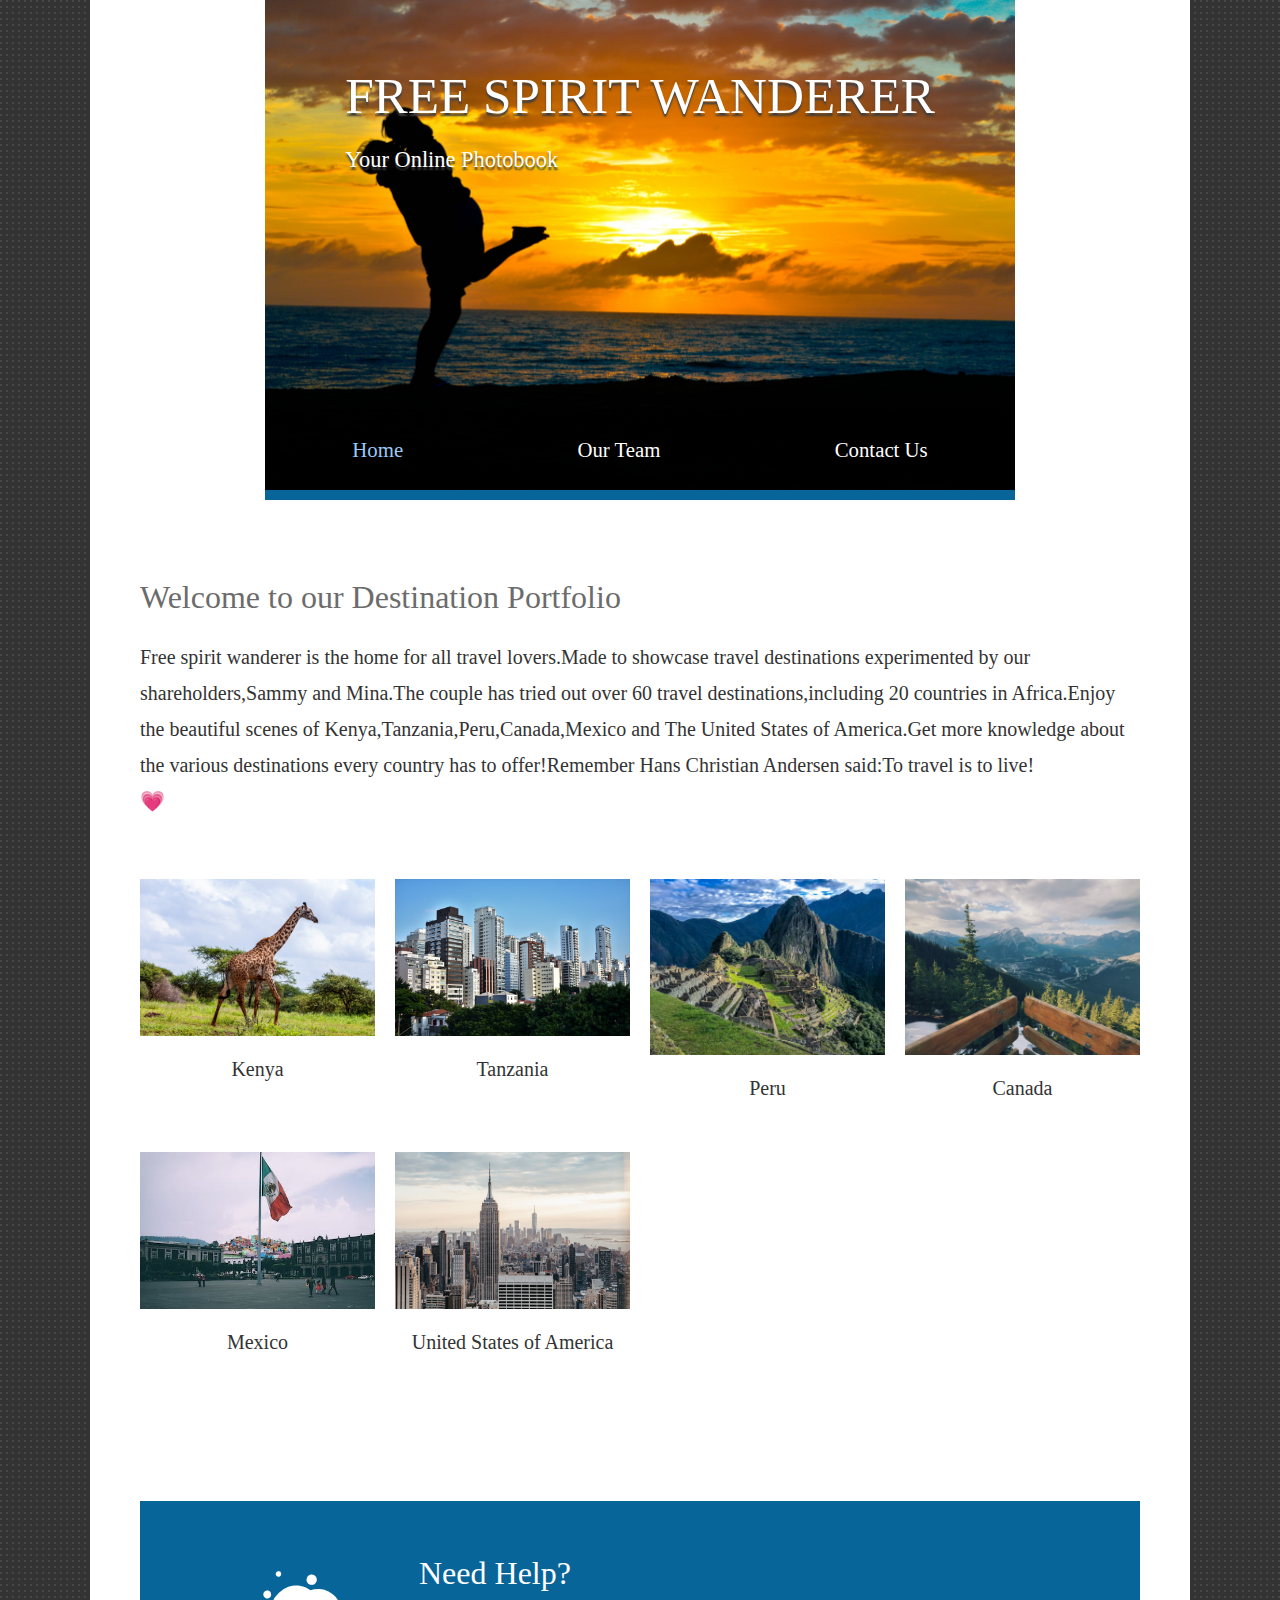
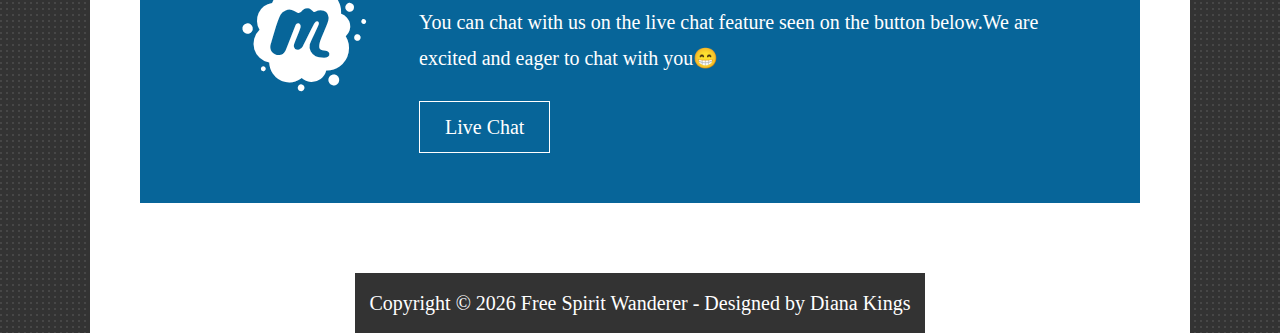
<file: index.html>
<!DOCTYPE html>
<html>
<head>
    <meta charset="utf-8">
    <meta http-equiv="X-UA-Compatible" content="IE=edge">
    <meta name="viewport" content="width=device-width, initial-scale=1">
    
<!--

Template 2092 Shelf

http://www.tooplate.com/view/2092-shelf

-->
    <title>LETS TRAVEL!</title>

    <!-- load stylesheets -->
    <link rel="stylesheet" href="https://fonts.googleapis.com/css?family=Open+Sans:300,400">  <!-- Google web font "Open Sans" -->
    <link rel="stylesheet" href="font-awesome-4.7.0/css/font-awesome.min.css">                <!-- Font Awesome -->
    <link rel="stylesheet" href="css/bootstrap.min.css">                                      <!-- Bootstrap style -->
    <link rel="stylesheet" href="css/tooplate-style.css">                                   <!-- Templatemo style -->

    <!-- HTML5 shim and Respond.js for IE8 support of HTML5 elements and media queries -->
    <!-- WARNING: Respond.js doesn't work if you view the page via file:// -->
        <!--[if lt IE 9]>
          <script src="https://oss.maxcdn.com/html5shiv/3.7.2/html5shiv.min.js"></script>
          <script src="https://oss.maxcdn.com/respond/1.4.2/respond.min.js"></script>
          <![endif]-->
</head>

    <body>
        
        <div class="container">
            <header class="tm-site-header">
                <h1 class="tm-site-name">FREE SPIRIT WANDERER</h1>
                <p class="tm-site-description">Your Online Photobook</p>
                
                <nav class="navbar navbar-expand-md tm-main-nav-container">
                    <button class="navbar-toggler" type="button" data-toggle="collapse" data-target="#tmMainNav" aria-controls="tmMainNav" aria-expanded="false" aria-label="Toggle navigation">
                            <i class="fa fa-bars"></i>
                    </button>

                    <div class="collapse navbar-collapse tm-main-nav" id="tmMainNav">
                        <ul class="nav nav-fill tm-main-nav-ul">
                            <li class="nav-item"><a class="nav-link active" href="index.html">Home</a></li>
                            <li class="nav-item"><a class="nav-link" href="team.html">Our Team</a></li>
                            <li class="nav-item"><a class="nav-link" href="contact.html">Contact Us</a></li>
                        </ul>
                    </div>
                </nav>
                
            </header>
            
            <div class="tm-main-content">
                <section class="tm-margin-b-l">
                    <header>
                        <h2 class="tm-main-title">Welcome to our Destination Portfolio</h2>    
                    </header>
                    
                    <p>Free spirit wanderer is the home for all travel lovers.Made to showcase travel destinations experimented by our shareholders,Sammy and Mina.The couple has tried out over 60 travel destinations,including 20 countries in Africa.Enjoy the beautiful scenes of Kenya,Tanzania,Peru,Canada,Mexico and The United States of America.Get more knowledge about the various destinations every country has to offer!Remember Hans Christian Andersen said:To travel is to live!<meta charset="UTF-8"><p>&#128151;</p></p>
                    
                    <div class="tm-gallery">
                        <div class="row">
                            <figure class="col-lg-3 col-md-4 col-sm-6 col-12 tm-gallery-item">
                                <a href="preview.html">
                                    <div class="tm-gallery-item-overlay">
                                       <a href="kenya.html"> <img src="img/Kenya.jpg" alt="Image" class="img-fluid tm-img-center"></a>
                                    </div>
                                    
                                    <p class="tm-figcaption">Kenya</p>
                                </a>
                            </figure>
                           <figure class="col-lg-3 col-md-4 col-sm-6 col-12 tm-gallery-item">
                                <a href="preview.html">
                                    <div class="tm-gallery-item-overlay">
                                       <a href="Tanzania.html"> <img src="img/Daressalaam.jpg" alt="Image" class="img-fluid tm-img-center"></a>
                                    </div>
                                    <p class="tm-figcaption">Tanzania</p>
                                </a>
                            </figure>
                            <figure class="col-lg-3 col-md-4 col-sm-6 col-12 tm-gallery-item">
                                <a href="preview.html">
                                    <div class="tm-gallery-item-overlay">
                                        <a href="peru.html"><img src="img/Peru.jpg" alt="Image" class="img-fluid tm-img-center"></a>
                                    </div>
                                    <p class="tm-figcaption">Peru</p>
                                </a>
                            </figure>
                            <!--<figure class="col-lg-3 col-md-4 col-sm-6 col-12 tm-gallery-item">
                                <a href="preview.html">
                                    <div class="tm-gallery-item-overlay">
                                        <img src="img/Colombia.jpg" alt="Image" class="img-fluid tm-img-center">
                                    </div>
                                    <p class="tm-figcaption">Colombia</p>
                                </a>
                            </figure>-->
                            <figure class="col-lg-3 col-md-4 col-sm-6 col-12 tm-gallery-item">
                                <a href="preview.html">
                                    <div class="tm-gallery-item-overlay">
                                        <a href="canada.html"><img src="img/Canada.jpg"height="300"width="700" alt="Image" class="img-fluid tm-img-center">
                                    </div>
                                    <p class="tm-figcaption">Canada</p>
                                </a>
                            </figure>
                            <!--<figure class="col-lg-3 col-md-4 col-sm-6 col-12 tm-gallery-item">
                                <a href="preview.html">
                                    <div class="tm-gallery-item-overlay">
                                        <img src="img/image-06.jpg" alt="Image" class="img-fluid tm-img-center">
                                    </div>
                                    <p class="tm-figcaption">United Kingdom</p>
                                </a>
                            </figure>-->
                            <figure class="col-lg-3 col-md-4 col-sm-6 col-12 tm-gallery-item">
                                <a href="preview.html">
                                    <div class="tm-gallery-item-overlay">
                                        <img src="img/mexicocity.jpeg"height="1200"width="600"alt="Image" class="img-fluid tm-img-center">
                                    </div>
                                    <p class="tm-figcaption">Mexico</p>
                                </a>
                            </figure>
                            <figure class="col-lg-3 col-md-4 col-sm-6 col-12 tm-gallery-item">
                                <a href="preview.html">
                                    <div class="tm-gallery-item-overlay">
                                        <img src="img/stato.jpg" alt="Image" class="img-fluid tm-img-center">
                                    </div>
                                    <p class="tm-figcaption">United States of America</p>
                                </a>
                            </figure> 
                        </div>   
                    </div>
                    
                    <nav class="tm-gallery-nav">
                        <!--<ul class="nav justify-content-center">
                            <li class="nav-item"><a class="nav-link active" href="#">1</a></li>
                            <li class="nav-item"><a class="nav-link" href="#">2</a></li>
                            <li class="nav-item"><a class="nav-link" href="#">3</a></li>
                            <li class="nav-item"><a class="nav-link" href="#">4</a></li>                    
                        </ul>-->
                    </nav>
                </section>

                <section class="media tm-highlight tm-highlight-w-icon">

                    <div class="tm-highlight-icon">
                        <i class="fa tm-fa-6x fa-meetup"></i>    
                    </div>                    

                    <div class="media-body">
                        <header>
                            <h2>Need Help?</h2>
                        </header>
                        <p class="tm-margin-b">You can chat with us on the live chat feature seen on the button below.We are excited and eager to chat with you<meta charset="UTF-8">&#128513;</p>
                        <a href="https://www.facebook.com/diana.kings.12"class="tm-white-bordered-btn">Live Chat</a>
                    </div>                    
                </section>
            </div>

            <footer>
                Copyright &copy; <span class="tm-current-year">2022</span> Free Spirit Wanderer
                
                - Designed by <a href="https://www.facebook.com/tooplate" target="_parent">Diana Kings</a>
            </footer>    
        </div>
        
        <!-- load JS files -->
        <script src="js/jquery-1.11.3.min.js"></script>         <!-- jQuery (https://jquery.com/download/) -->
        <script src="js/popper.min.js"></script>                <!-- Popper (https://popper.js.org/) -->
        <script src="js/bootstrap.min.js"></script>             <!-- Bootstrap (https://getbootstrap.com/) -->
        <script>     
       
            $(document).ready(function(){
                
                // Update the current year in copyright
                $('.tm-current-year').text(new Date().getFullYear());

            });

        </script>             

</body>
</html>
</file>
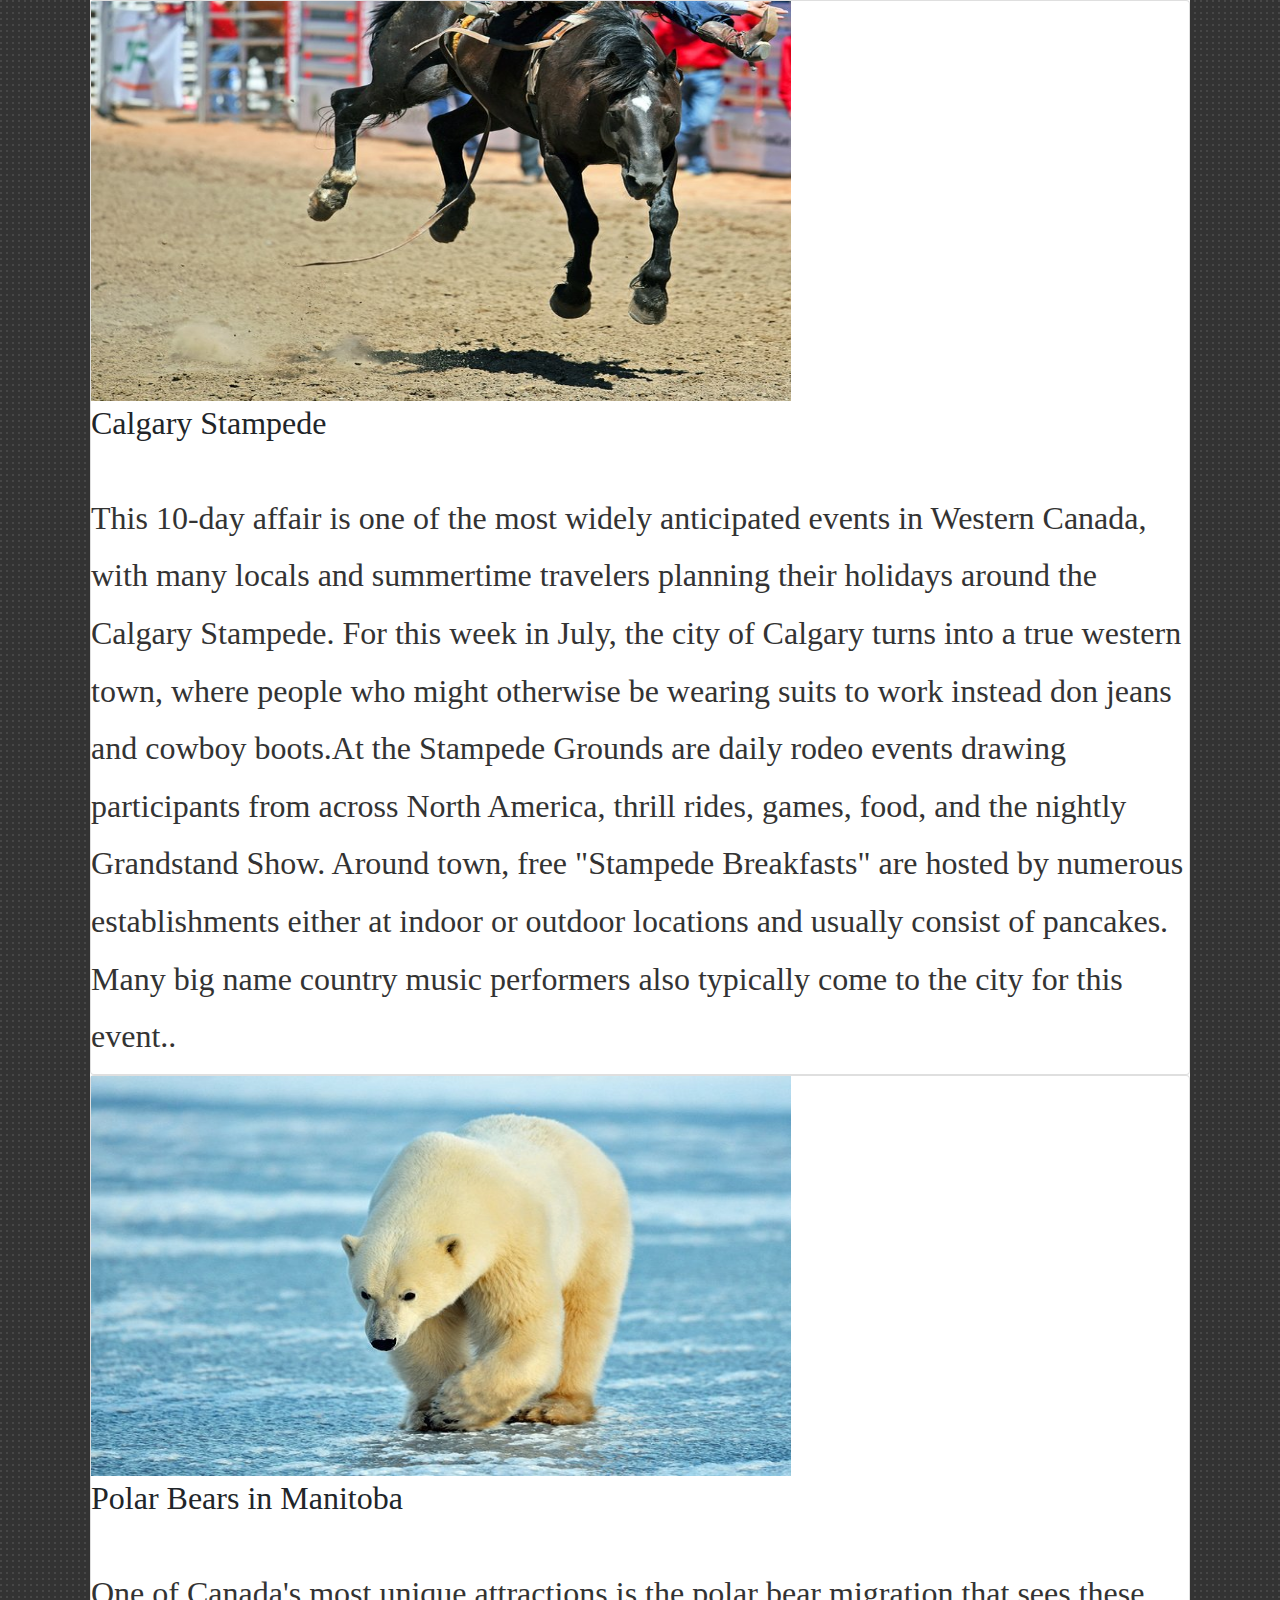
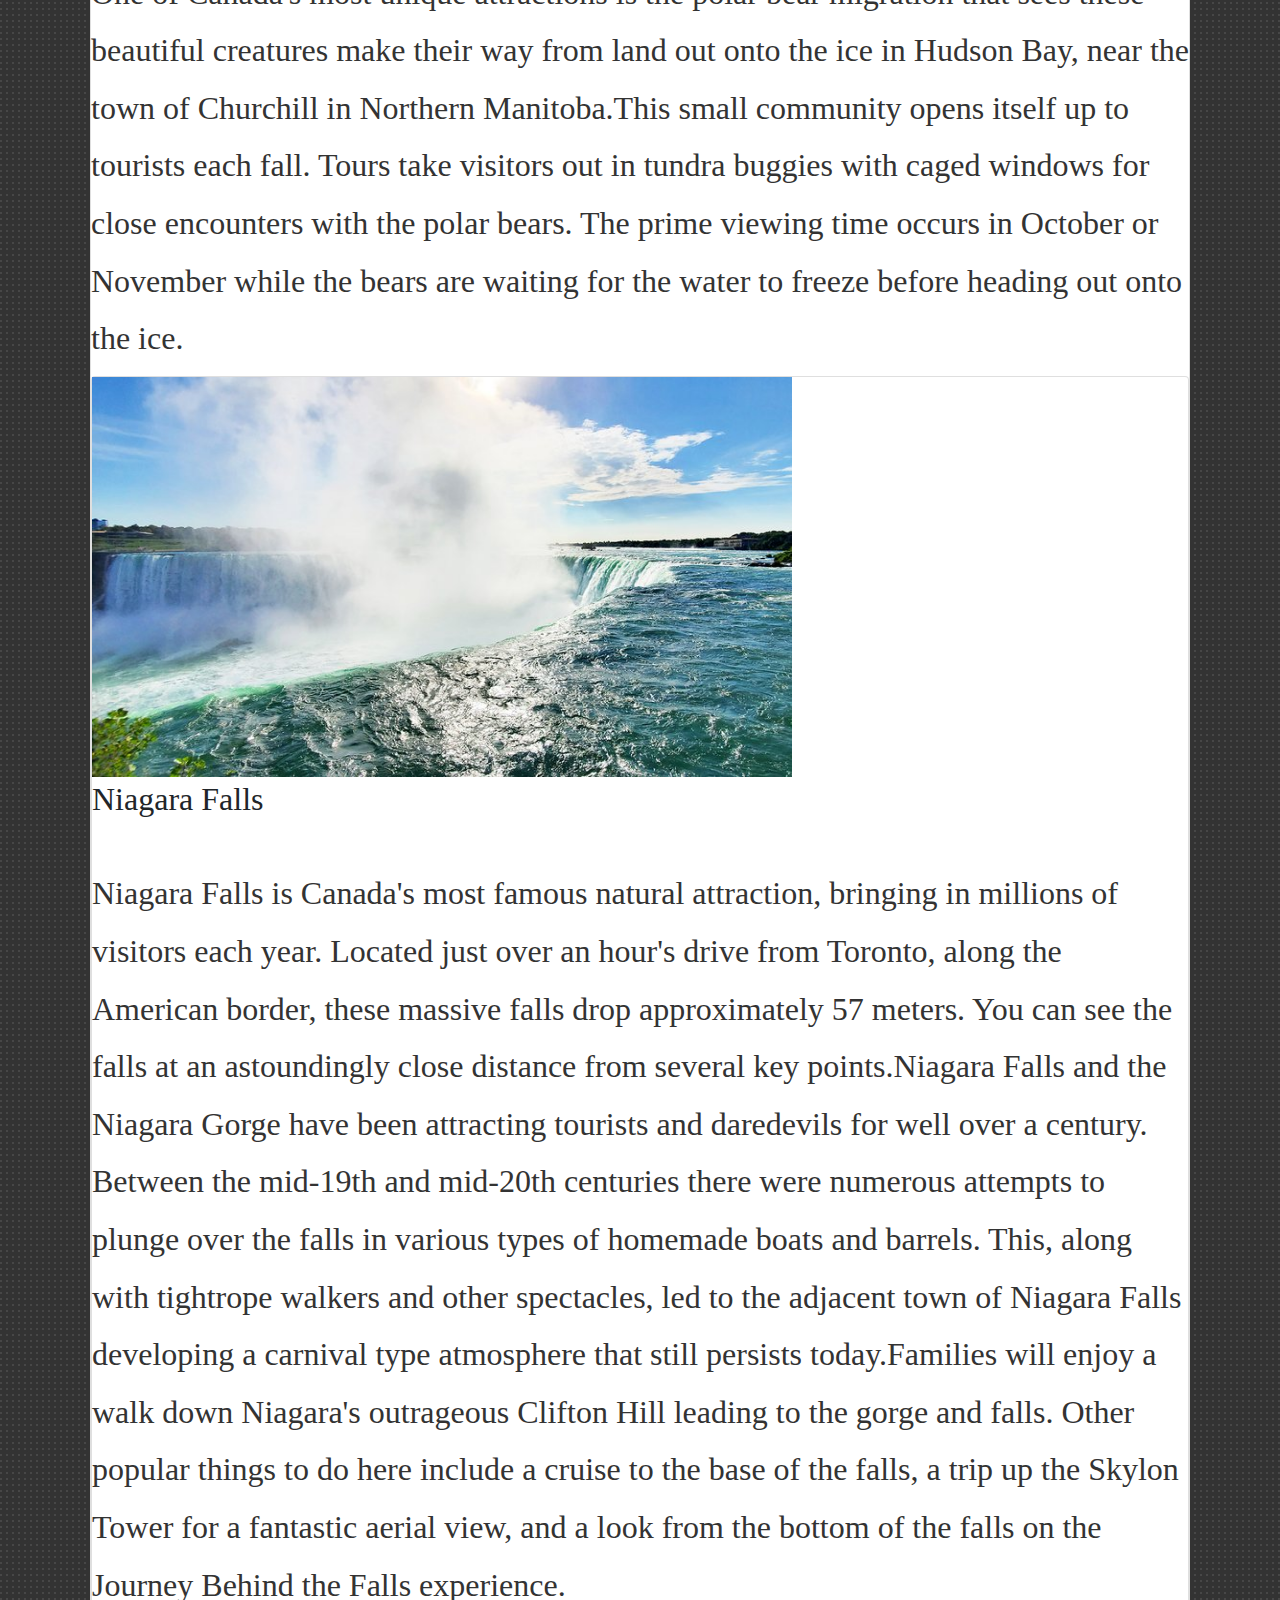
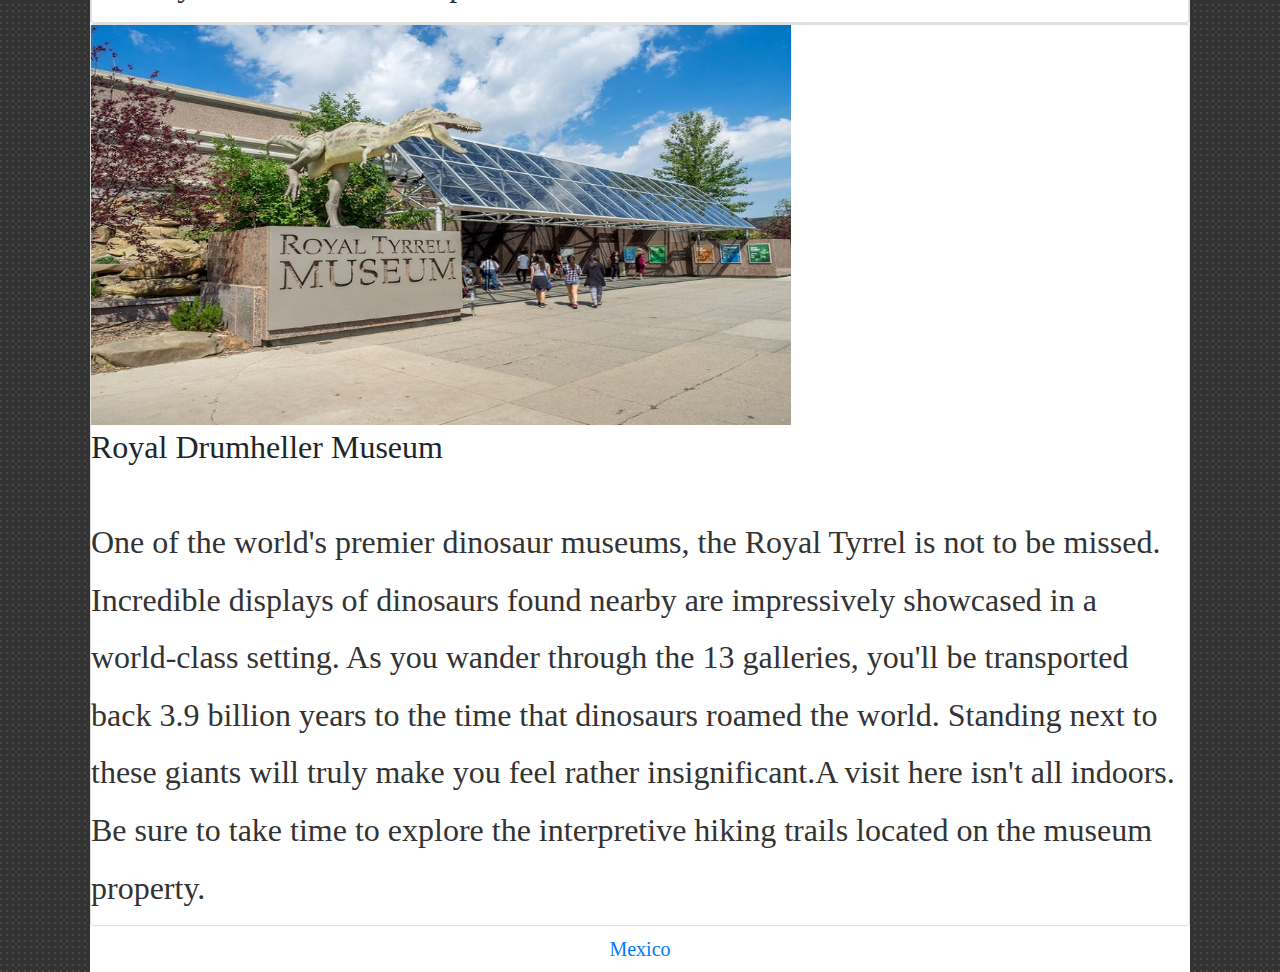
<file: canada.html>
<!DOCTYPE html>
<html>
<head>
    <meta charset="utf-8">
    <meta http-equiv="X-UA-Compatible" content="IE=edge">
    <meta name="viewport" content="width=device-width, initial-scale=1">
<!--

Template 2092 Shelf

http://www.tooplate.com/view/2092-shelf

-->
    <title>LETS TRAVEL!</title>

    <!-- load stylesheets -->
    <link rel="stylesheet" href="https://fonts.googleapis.com/css?family=Open+Sans:300,400">  <!-- Google web font "Open Sans" -->
    <link rel="stylesheet" href="font-awesome-4.7.0/css/font-awesome.min.css">                <!-- Font Awesome -->
    <link rel="stylesheet" href="css/bootstrap.min.css">                                      <!-- Bootstrap style -->
    <link rel="stylesheet" href="css/tooplate-style.css">                                   <!-- Templatemo style -->

    <!-- HTML5 shim and Respond.js for IE8 support of HTML5 elements and media queries -->
    <!-- WARNING: Respond.js doesn't work if you view the page via file:// -->
        <!--[if lt IE 9]>
          <script src="https://oss.maxcdn.com/html5shiv/3.7.2/html5shiv.min.js"></script>
          <script src="https://oss.maxcdn.com/respond/1.4.2/respond.min.js"></script>
          <![endif]-->
</head>
<body>
<div class="container fluid">
    <div class="container">
        <div class="card">
            <div class col-md-6>
     <img src="img/calgarystampede.jpg" height="400" width="700">
     <h2>Calgary Stampede</h2>
     <p><br>
    <h2>
     <p>This 10-day affair is one of the most widely anticipated events in Western Canada, with many locals and summertime travelers planning their holidays around the Calgary Stampede. For this week in July, the city of Calgary turns into a true western town, where people who might otherwise be wearing suits to work instead don jeans and cowboy boots.At the Stampede Grounds are daily rodeo events drawing participants from across North America, thrill rides, games, food, and the nightly Grandstand Show. Around town, free "Stampede Breakfasts" are hosted by numerous establishments either at indoor or outdoor locations and usually consist of pancakes. Many big name country music performers also typically come to the city for this event..</p>
 </h2>
</div>
     </h2>
</div>
    <div class="card">
            <div class col-md-6>
     <img src="img/polarbearsmanitoba.jpg" height="400" width="700">
 <h2>Polar Bears in Manitoba</h2>
 <p><br>
    <h2>
     <p>One of Canada's most unique attractions is the polar bear migration that sees these beautiful creatures make their way from land out onto the ice in Hudson Bay, near the town of Churchill in Northern Manitoba.This small community opens itself up to tourists each fall. Tours take visitors out in tundra buggies with caged windows for close encounters with the polar bears. The prime viewing time occurs in October or November while the bears are waiting for the water to freeze before heading out onto the ice.</p>
 </h2>
 </div>
     <div class="card">
            <div class col-md-6>
<img src="img/niagarafalls.jpg" height="400" width="700">
<h2>Niagara Falls </h2>
<p><br>
    <h2>
        <p>Niagara Falls is Canada's most famous natural attraction, bringing in millions of visitors each year. Located just over an hour's drive from Toronto, along the American border, these massive falls drop approximately 57 meters. You can see the falls at an astoundingly close distance from several key points.Niagara Falls and the Niagara Gorge have been attracting tourists and daredevils for well over a century. Between the mid-19th and mid-20th centuries there were numerous attempts to plunge over the falls in various types of homemade boats and barrels. This, along with tightrope walkers and other spectacles, led to the adjacent town of Niagara Falls developing a carnival type atmosphere that still persists today.Families will enjoy a walk down Niagara's outrageous Clifton Hill leading to the gorge and falls. Other popular things to do here include a cruise to the base of the falls, a trip up the Skylon Tower for a fantastic aerial view, and a look from the bottom of the falls on the Journey Behind the Falls experience.</p>
    </h2>
</div>
</div>
</div>
<div class="card">
            <div class col-md-6>
<img src="img/royadrumhellermuseum.jpg" height="400" width="700">
<h2>Royal Drumheller Museum</h2>
<p><br>
    <h2>
      <p>One of the world's premier dinosaur museums, the Royal Tyrrel is not to be missed. Incredible displays of dinosaurs found nearby are impressively showcased in a world-class setting. As you wander through the 13 galleries, you'll be transported back 3.9 billion years to the time that dinosaurs roamed the world. Standing next to these giants will truly make you feel rather insignificant.A visit here isn't all indoors. Be sure to take time to explore the interpretive hiking trails located on the museum property.</p>
  </h2>
 </div>
  </div>
  <ul class="nav justify-content-center">
  <li class="nav-item"><a class="nav-link active" href="mexico.html">Mexico</a></li>
</ul>
</file>
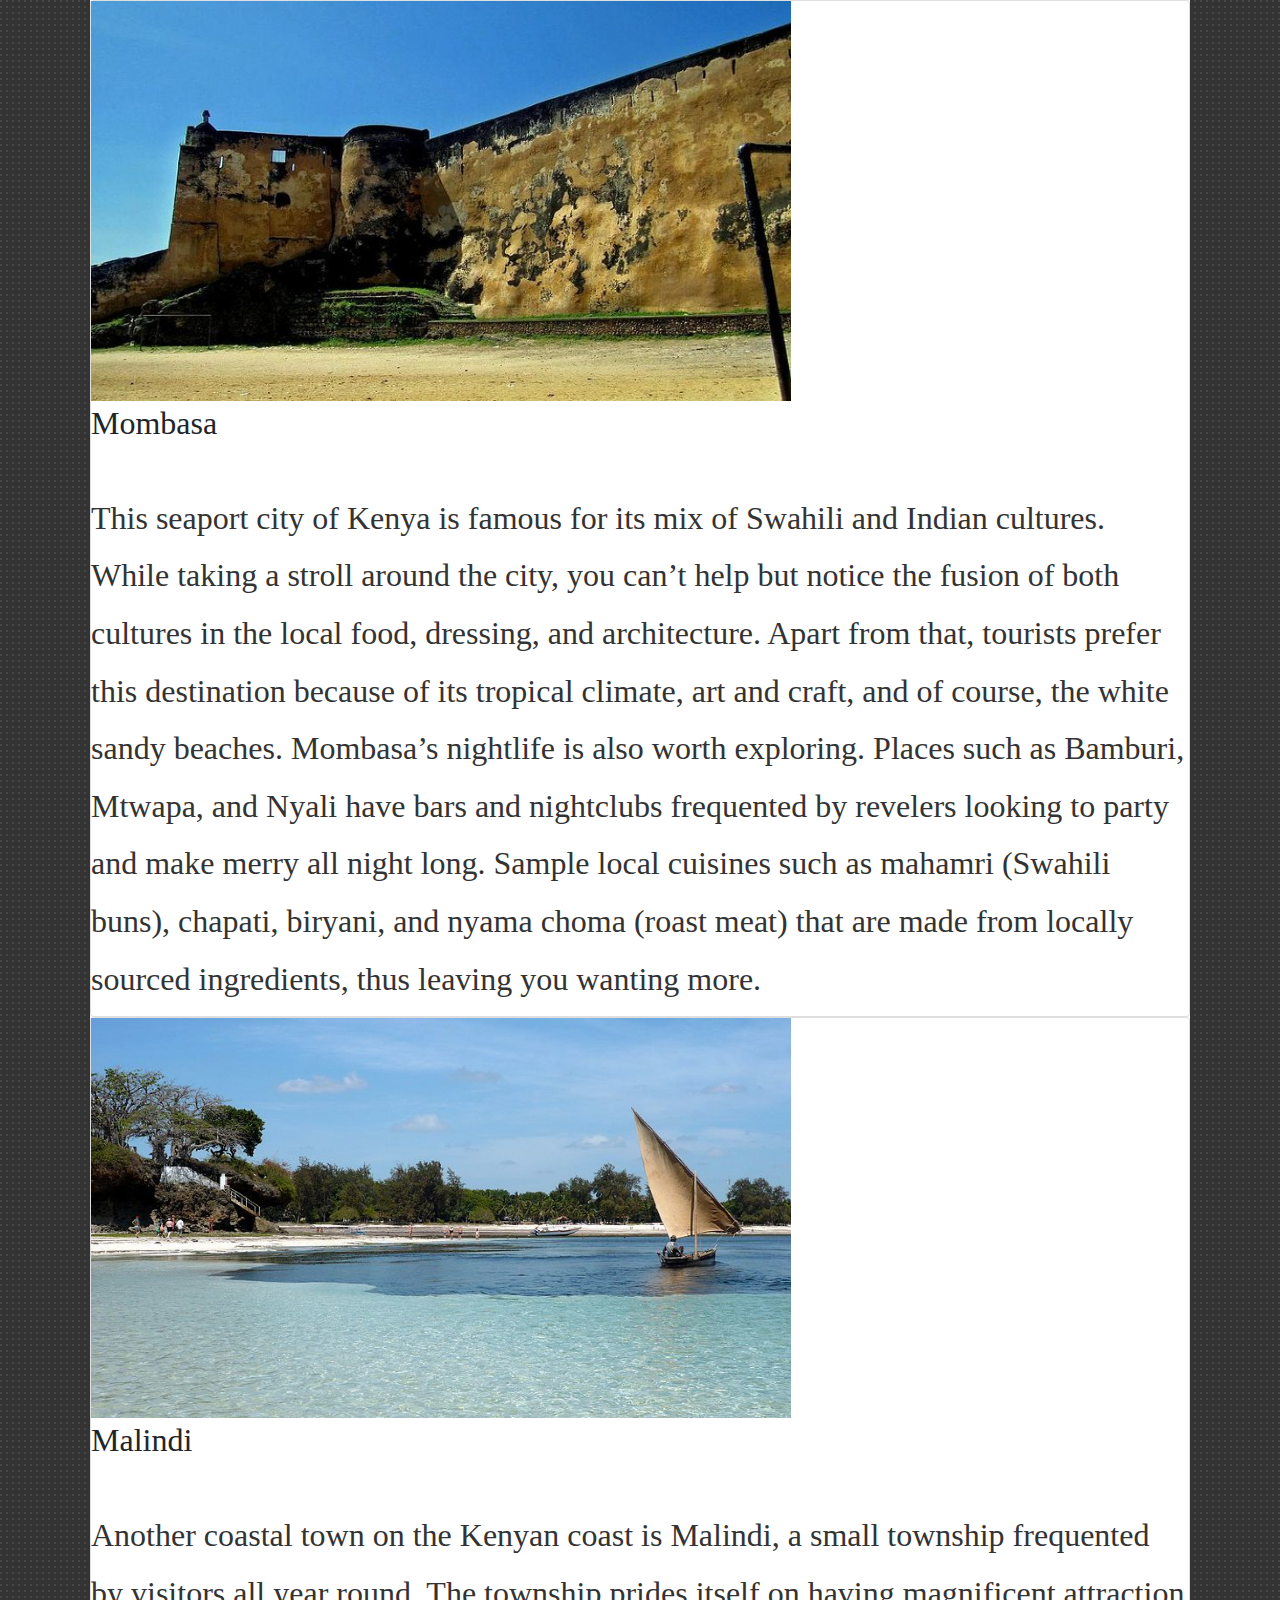
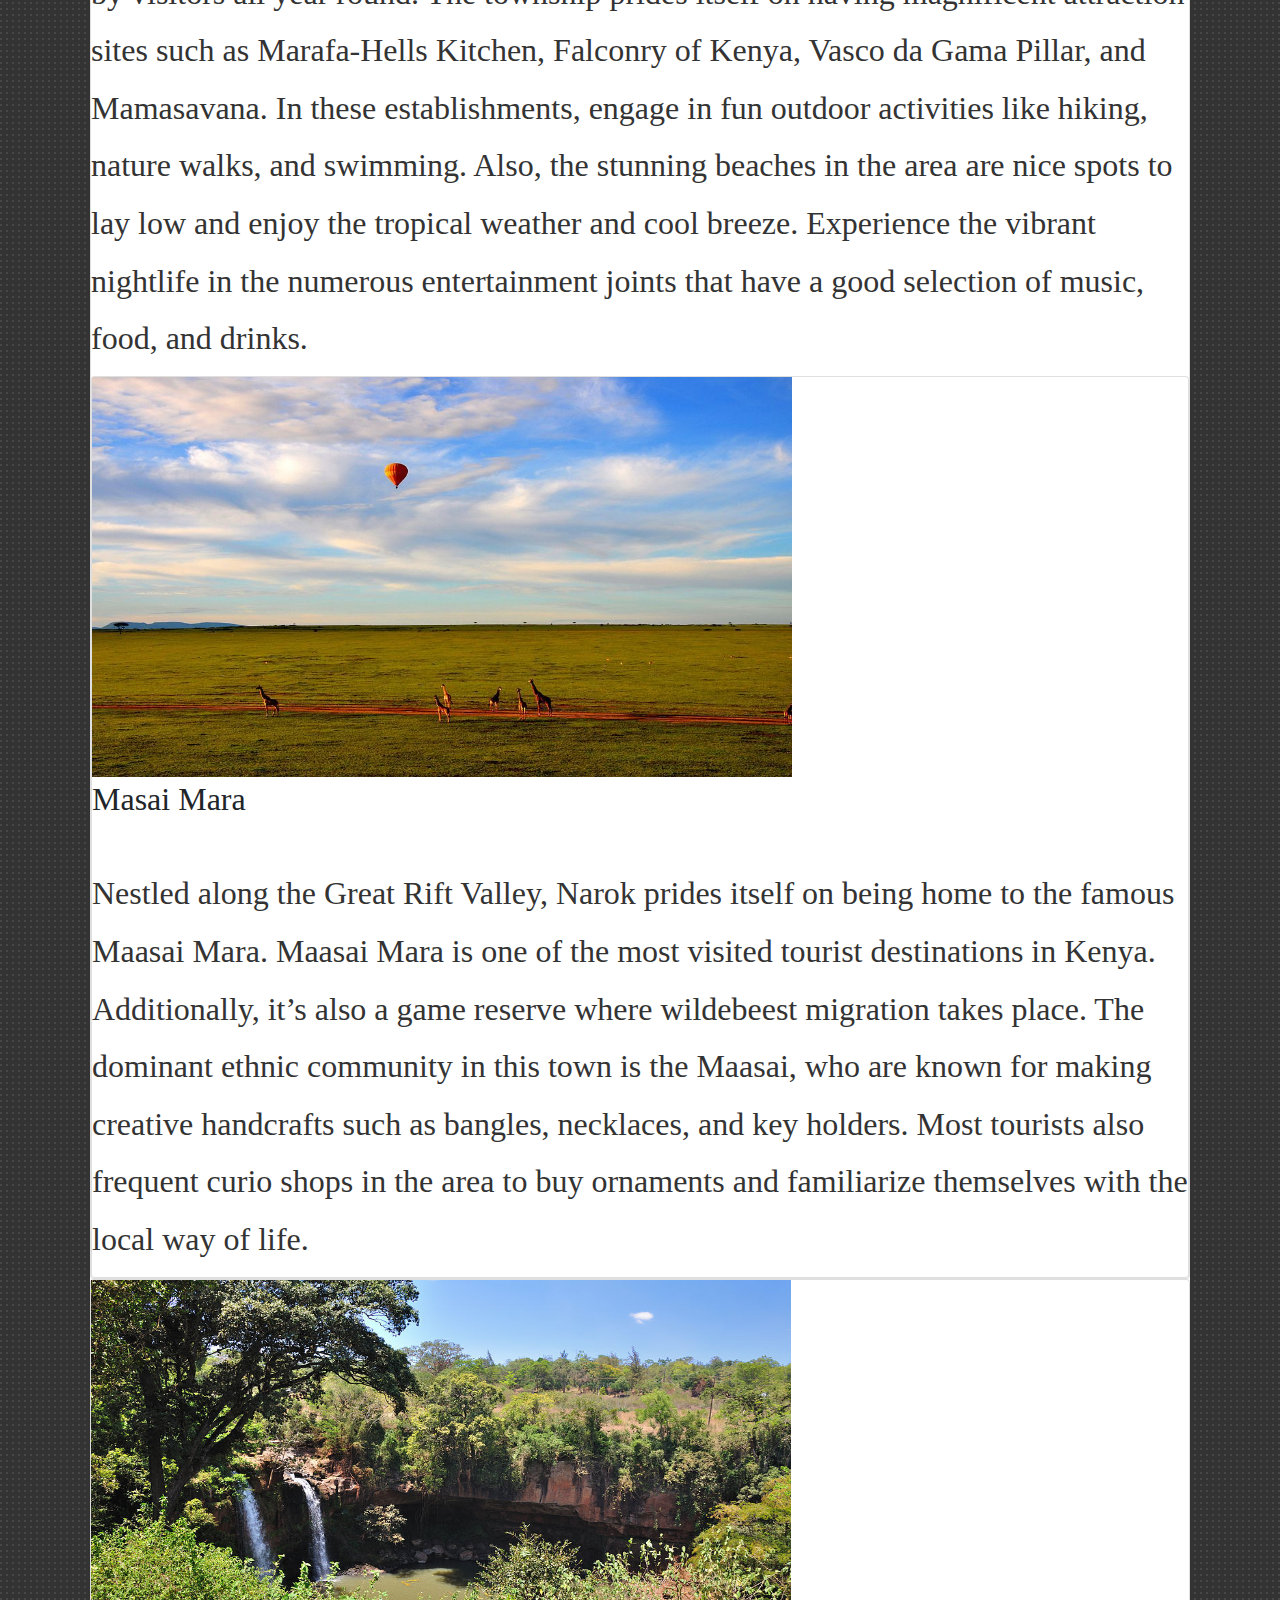
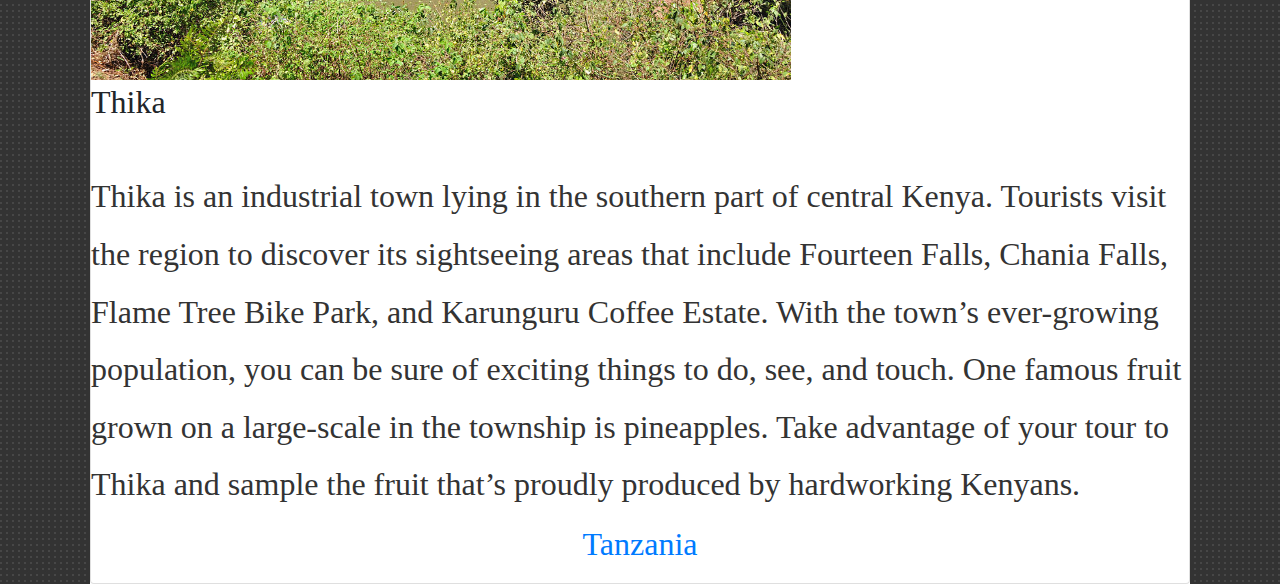
<file: kenya.html>
<!DOCTYPE html>
<html>
<head>
    <meta charset="utf-8">
    <meta http-equiv="X-UA-Compatible" content="IE=edge">
    <meta name="viewport" content="width=device-width, initial-scale=1">
<!--

Template 2092 Shelf

http://www.tooplate.com/view/2092-shelf

-->
    <title>LETS TRAVEL!</title>

    <!-- load stylesheets -->
    <link rel="stylesheet" href="https://fonts.googleapis.com/css?family=Open+Sans:300,400">  <!-- Google web font "Open Sans" -->
    <link rel="stylesheet" href="font-awesome-4.7.0/css/font-awesome.min.css">                <!-- Font Awesome -->
    <link rel="stylesheet" href="css/bootstrap.min.css">                                      <!-- Bootstrap style -->
    <link rel="stylesheet" href="css/tooplate-style.css">                                   <!-- Templatemo style -->

    <!-- HTML5 shim and Respond.js for IE8 support of HTML5 elements and media queries -->
    <!-- WARNING: Respond.js doesn't work if you view the page via file:// -->
        <!--[if lt IE 9]>
          <script src="https://oss.maxcdn.com/html5shiv/3.7.2/html5shiv.min.js"></script>
          <script src="https://oss.maxcdn.com/respond/1.4.2/respond.min.js"></script>
          <![endif]-->
</head>
<body>
<div class="container fluid">
    <div class="container">
        <div class="card">
            <div class col-md-6>
     <img src="img/mombasa.jpg" height="400" width="700">
     <h2>Mombasa</h2>
     <p><br>
    <h2>
     <p>This seaport city of Kenya is famous for its mix of Swahili and Indian cultures. While taking a stroll around the city, you can’t help but notice the fusion of both cultures in the local food, dressing, and architecture. Apart from that, tourists prefer this destination because of its tropical climate, art and craft, and of course, the white sandy beaches. Mombasa’s nightlife is also worth exploring. Places such as Bamburi, Mtwapa, and Nyali have bars and nightclubs frequented by revelers looking to party and make merry all night long. Sample local cuisines such as mahamri (Swahili buns), chapati, biryani, and nyama choma (roast meat) that are made from locally sourced ingredients, thus leaving you wanting more.</p>
 </h2>
</div>
     </h2>
</div>
    <div class="card">
            <div class col-md-6>
     <img src="img/malindi.jpg" height="400" width="700">
 <h2>Malindi</h2>
 <p><br>
    <h2>
     <p>Another coastal town on the Kenyan coast is Malindi, a small township frequented by visitors all year round. The township prides itself on having magnificent attraction sites such as Marafa-Hells Kitchen, Falconry of Kenya, Vasco da Gama Pillar, and Mamasavana. In these establishments, engage in fun outdoor activities like hiking, nature walks, and swimming. Also, the stunning beaches in the area are nice spots to lay low and enjoy the tropical weather and cool breeze. Experience the vibrant nightlife in the numerous entertainment joints that have a good selection of music, food, and drinks.</p>
 </h2>
 </div>
     <div class="card">
            <div class col-md-6>
<img src="img/masaaimara.jpg" height="400" width="700">
<h2>Masai Mara </h2>
<p><br>
    <h2>
        <p>Nestled along the Great Rift Valley, Narok prides itself on being home to the famous Maasai Mara. Maasai Mara is one of the most visited tourist destinations in Kenya. Additionally, it’s also a game reserve where wildebeest migration takes place. The dominant ethnic community in this town is the Maasai, who are known for making creative handcrafts such as bangles, necklaces, and key holders. Most tourists also frequent curio shops in the area to buy ornaments and familiarize themselves with the local way of life.</p>
    </h2>
</div>
</div>
</div>
<div class="card">
            <div class col-md-6>
<img src="img/thika.jpg" height="400" width="700">
<h2>Thika</h2>
<p><br>
    <h2>
      <p>Thika is an industrial town lying in the southern part of central Kenya. Tourists visit the region to discover its sightseeing areas that include Fourteen Falls, Chania Falls, Flame Tree Bike Park, and Karunguru Coffee Estate. With the town’s ever-growing population, you can be sure of exciting things to do, see, and touch. One famous fruit grown on a large-scale in the township is pineapples. Take advantage of your tour to Thika and sample the fruit that’s proudly produced by hardworking Kenyans.</p>
      <ul class="nav justify-content-center">
  <li class="nav-item"><a class="nav-link active" href="Tanzania.html">Tanzania</a></li>
</ul>
  </h2>
</file>
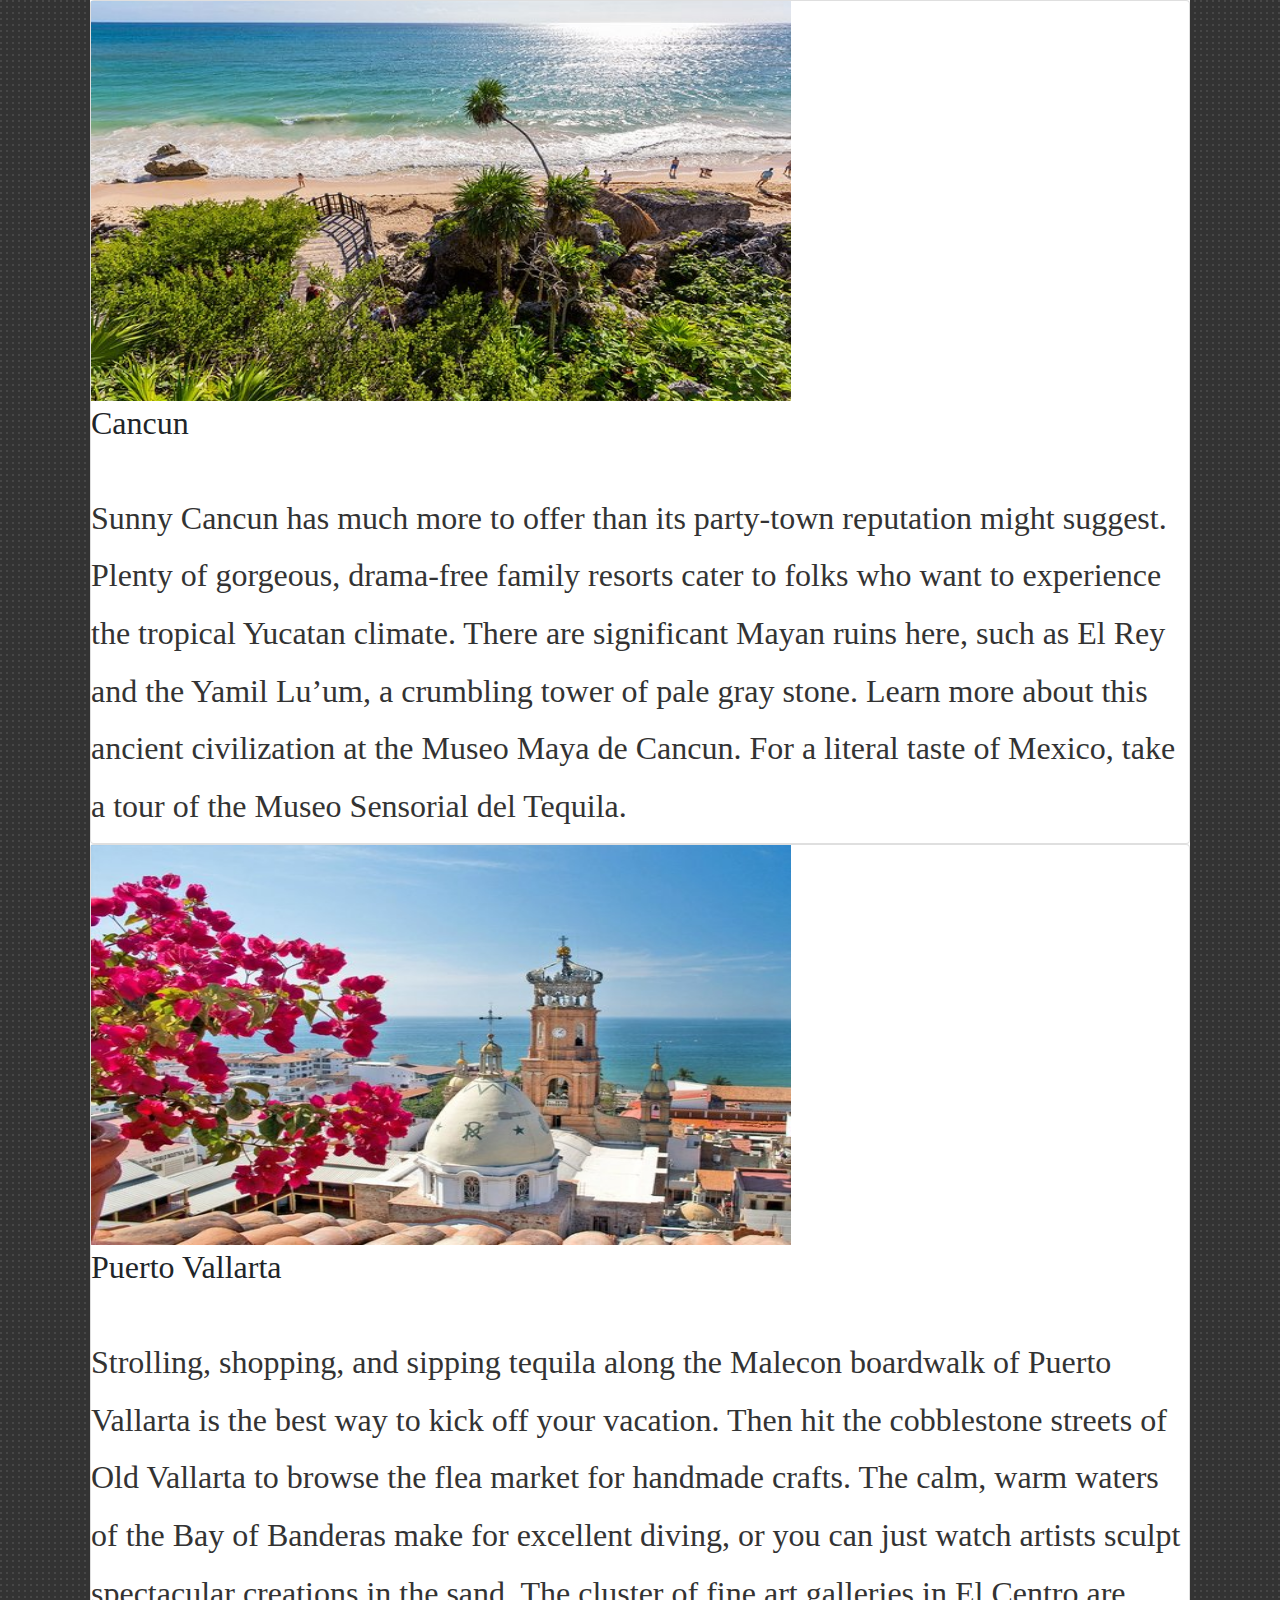
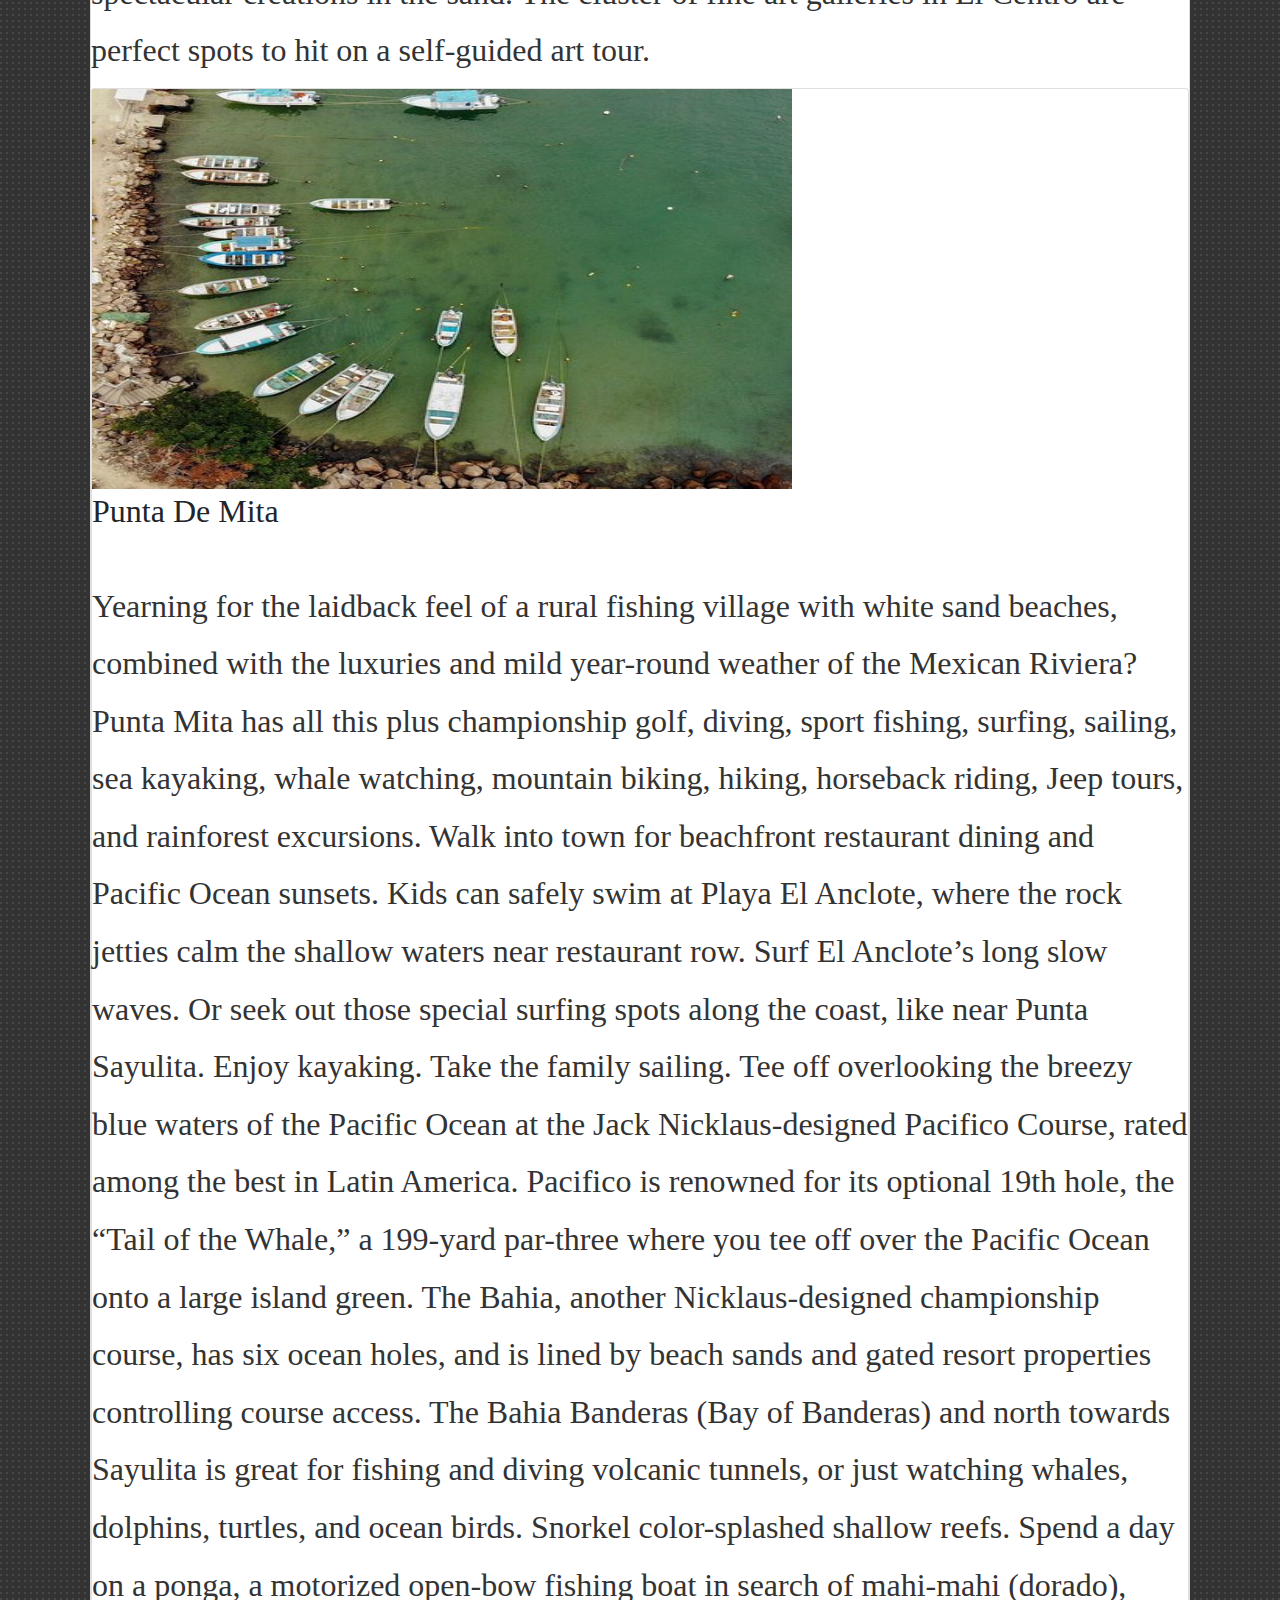
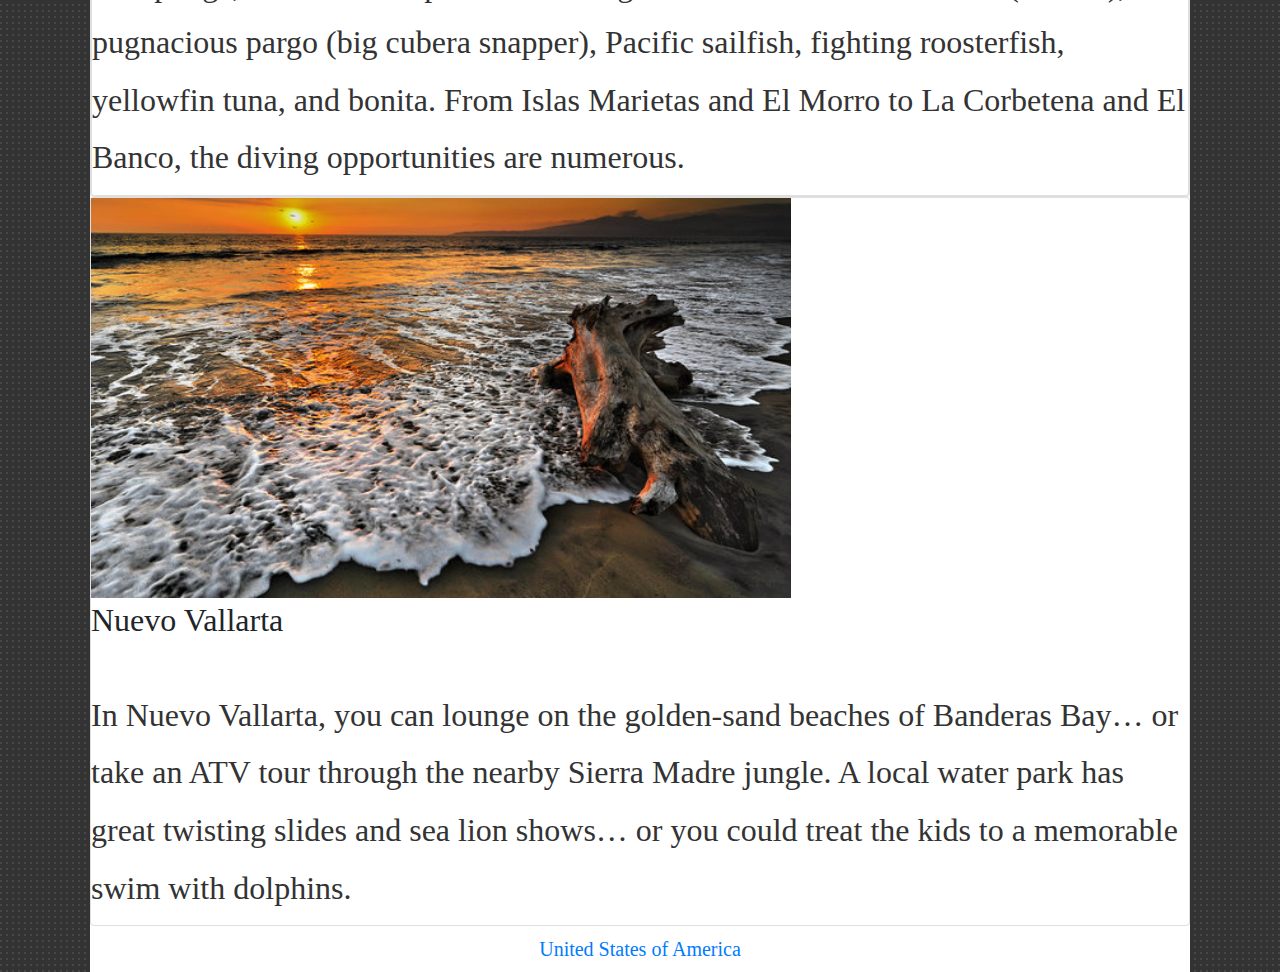
<file: mexico.html>
<!DOCTYPE html>
<html>
<head>
    <meta charset="utf-8">
    <meta http-equiv="X-UA-Compatible" content="IE=edge">
    <meta name="viewport" content="width=device-width, initial-scale=1">
<!--

Template 2092 Shelf

http://www.tooplate.com/view/2092-shelf

-->
    <title>LETS TRAVEL!</title>

    <!-- load stylesheets -->
    <link rel="stylesheet" href="https://fonts.googleapis.com/css?family=Open+Sans:300,400">  <!-- Google web font "Open Sans" -->
    <link rel="stylesheet" href="font-awesome-4.7.0/css/font-awesome.min.css">                <!-- Font Awesome -->
    <link rel="stylesheet" href="css/bootstrap.min.css">                                      <!-- Bootstrap style -->
    <link rel="stylesheet" href="css/tooplate-style.css">                                   <!-- Templatemo style -->

    <!-- HTML5 shim and Respond.js for IE8 support of HTML5 elements and media queries -->
    <!-- WARNING: Respond.js doesn't work if you view the page via file:// -->
        <!--[if lt IE 9]>
          <script src="https://oss.maxcdn.com/html5shiv/3.7.2/html5shiv.min.js"></script>
          <script src="https://oss.maxcdn.com/respond/1.4.2/respond.min.js"></script>
          <![endif]-->
</head>
<body>
    <div class="container fluid">
    <div class="container">
        <div class="card">
            <div class col-md-6>
     <img src="img/cancun.jpg" height="400" width="700">
     <h2>Cancun</h2>
     <p><br>
    <h2>
     <p>Sunny Cancun has much more to offer than its party-town reputation might suggest. Plenty of gorgeous, drama-free family resorts cater to folks who want to experience the tropical Yucatan climate. There are significant Mayan ruins here, such as El Rey and the Yamil Lu’um, a crumbling tower of pale gray stone. Learn more about this ancient civilization at the Museo Maya de Cancun. For a literal taste of Mexico, take a tour of the Museo Sensorial del Tequila.</p>
 </h2>
</div>
     </h2>
</div>
    <div class="card">
            <div class col-md-6>
     <img src="img/puertovallarta.jpg" height="400" width="700">
 <h2>Puerto Vallarta</h2>
 <p><br>
    <h2>
     <p>Strolling, shopping, and sipping tequila along the Malecon boardwalk of Puerto Vallarta is the best way to kick off your vacation. Then hit the cobblestone streets of Old Vallarta to browse the flea market for handmade crafts. The calm, warm waters of the Bay of Banderas make for excellent diving, or you can just watch artists sculpt spectacular creations in the sand. The cluster of fine art galleries in El Centro are perfect spots to hit on a self-guided art tour.</p>
 </h2>
 </div>
     <div class="card">
            <div class col-md-6>
<img src="img/Puntademita.jpg" height="400" width="700">
<h2>Punta De Mita </h2>
<p><br>
    <h2>
        <p>Yearning for the laidback feel of a rural fishing village with white sand beaches, combined with the luxuries and mild year-round weather of the Mexican Riviera? Punta Mita has all this plus championship golf, diving, sport fishing, surfing, sailing, sea kayaking, whale watching, mountain biking, hiking, horseback riding, Jeep tours, and rainforest excursions. Walk into town for beachfront restaurant dining and Pacific Ocean sunsets. Kids can safely swim at Playa El Anclote, where the rock jetties calm the shallow waters near restaurant row. Surf El Anclote’s long slow waves. Or seek out those special surfing spots along the coast, like near Punta Sayulita. Enjoy kayaking. Take the family sailing. Tee off overlooking the breezy blue waters of the Pacific Ocean at the Jack Nicklaus-designed Pacifico Course, rated among the best in Latin America. Pacifico is renowned for its optional 19th hole, the “Tail of the Whale,” a 199-yard par-three where you tee off over the Pacific Ocean onto a large island green. The Bahia, another Nicklaus-designed championship course, has six ocean holes, and is lined by beach sands and gated resort properties controlling course access. The Bahia Banderas (Bay of Banderas) and north towards Sayulita is great for fishing and diving volcanic tunnels, or just watching whales, dolphins, turtles, and ocean birds. Snorkel color-splashed shallow reefs. Spend a day on a ponga, a motorized open-bow fishing boat in search of mahi-mahi (dorado), pugnacious pargo (big cubera snapper), Pacific sailfish, fighting roosterfish, yellowfin tuna, and bonita. From Islas Marietas and El Morro to La Corbetena and El Banco, the diving opportunities are numerous.</p>
    </h2>
</div>
</div>
</div>
<div class="card">
            <div class col-md-6>
<img src="img/Nuevovallarta.jpg" height="400" width="700">
<h2>Nuevo Vallarta</h2>
<p><br>
    <h2>
      <p>In Nuevo Vallarta, you can lounge on the golden-sand beaches of Banderas Bay… or take an ATV tour through the nearby Sierra Madre jungle. A local water park has great twisting slides and sea lion shows… or you could treat the kids to a memorable swim with dolphins.</p>
  </h2>
</div>
  </div>
  <ul class="nav justify-content-center">
  <li class="nav-item"><a class="nav-link active" href="UnitedStatesofAmerica.html">United States of America</a></li>
</ul>
</file>
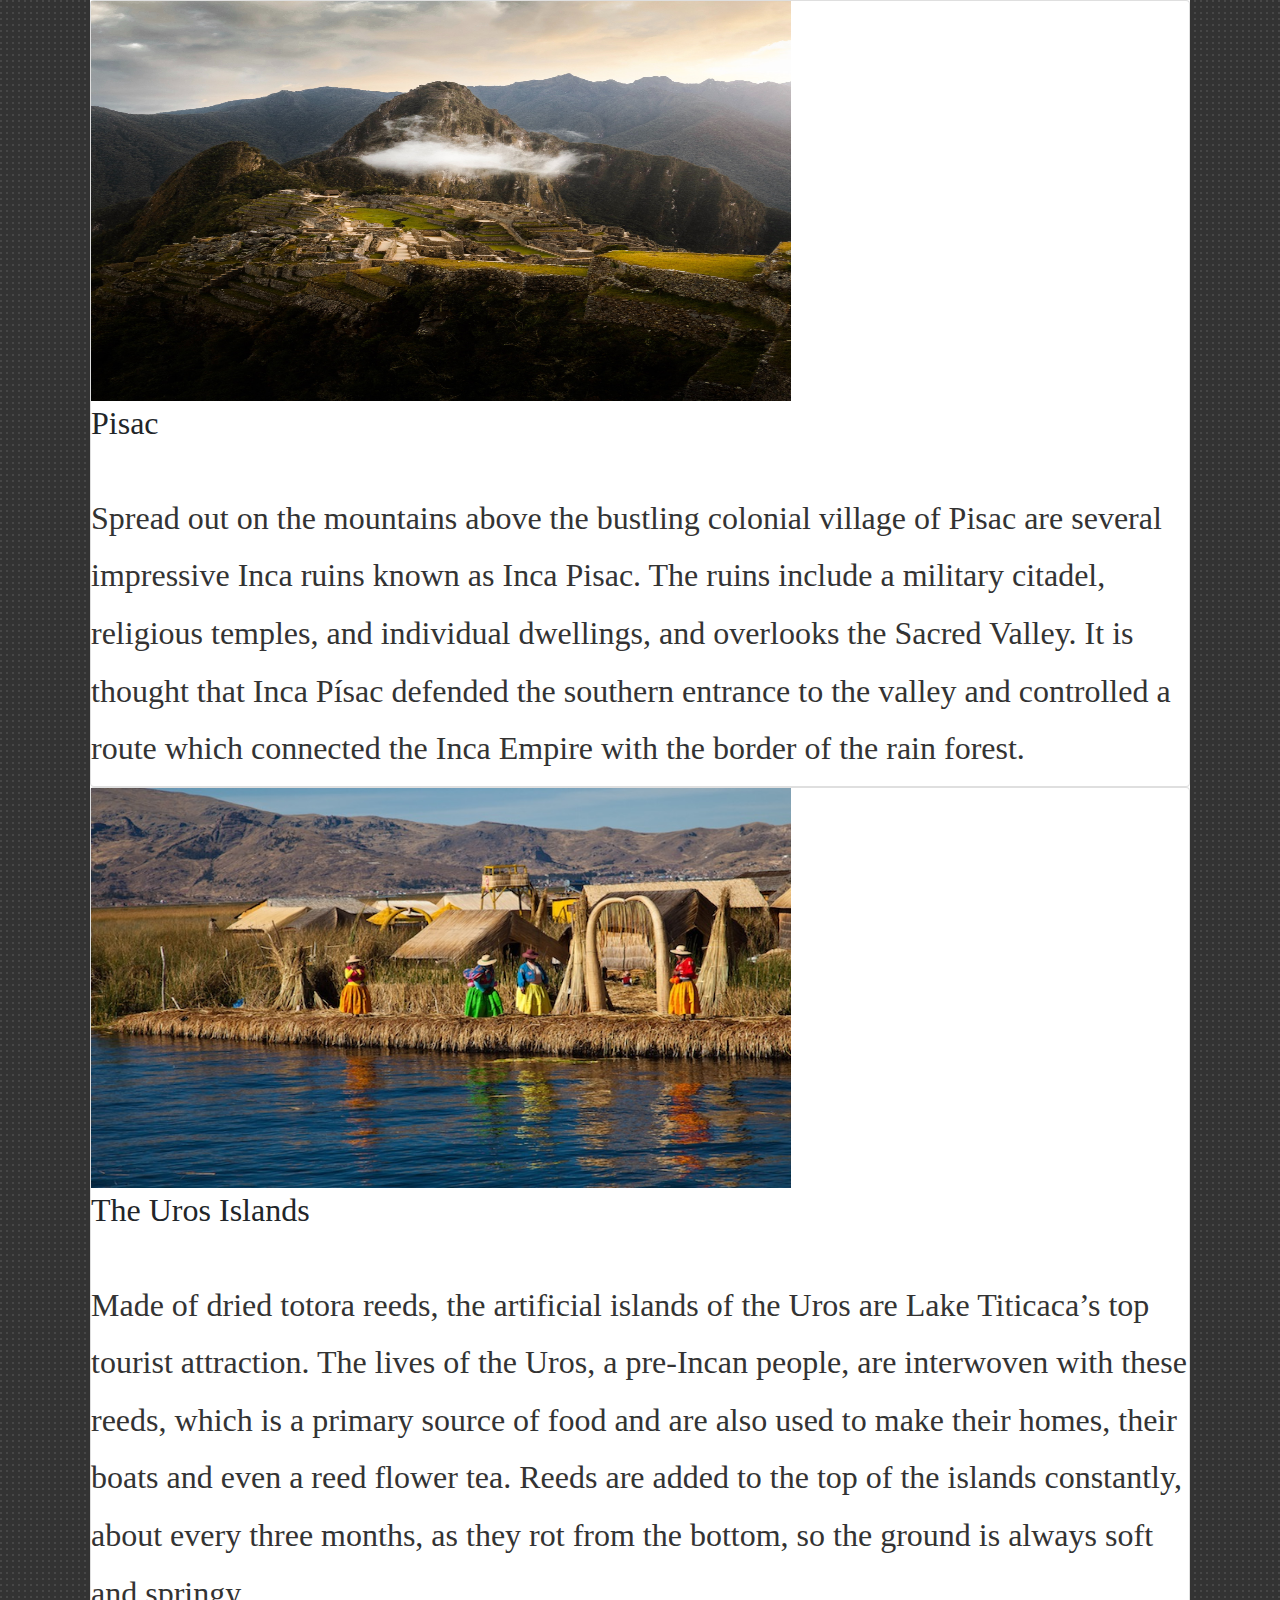
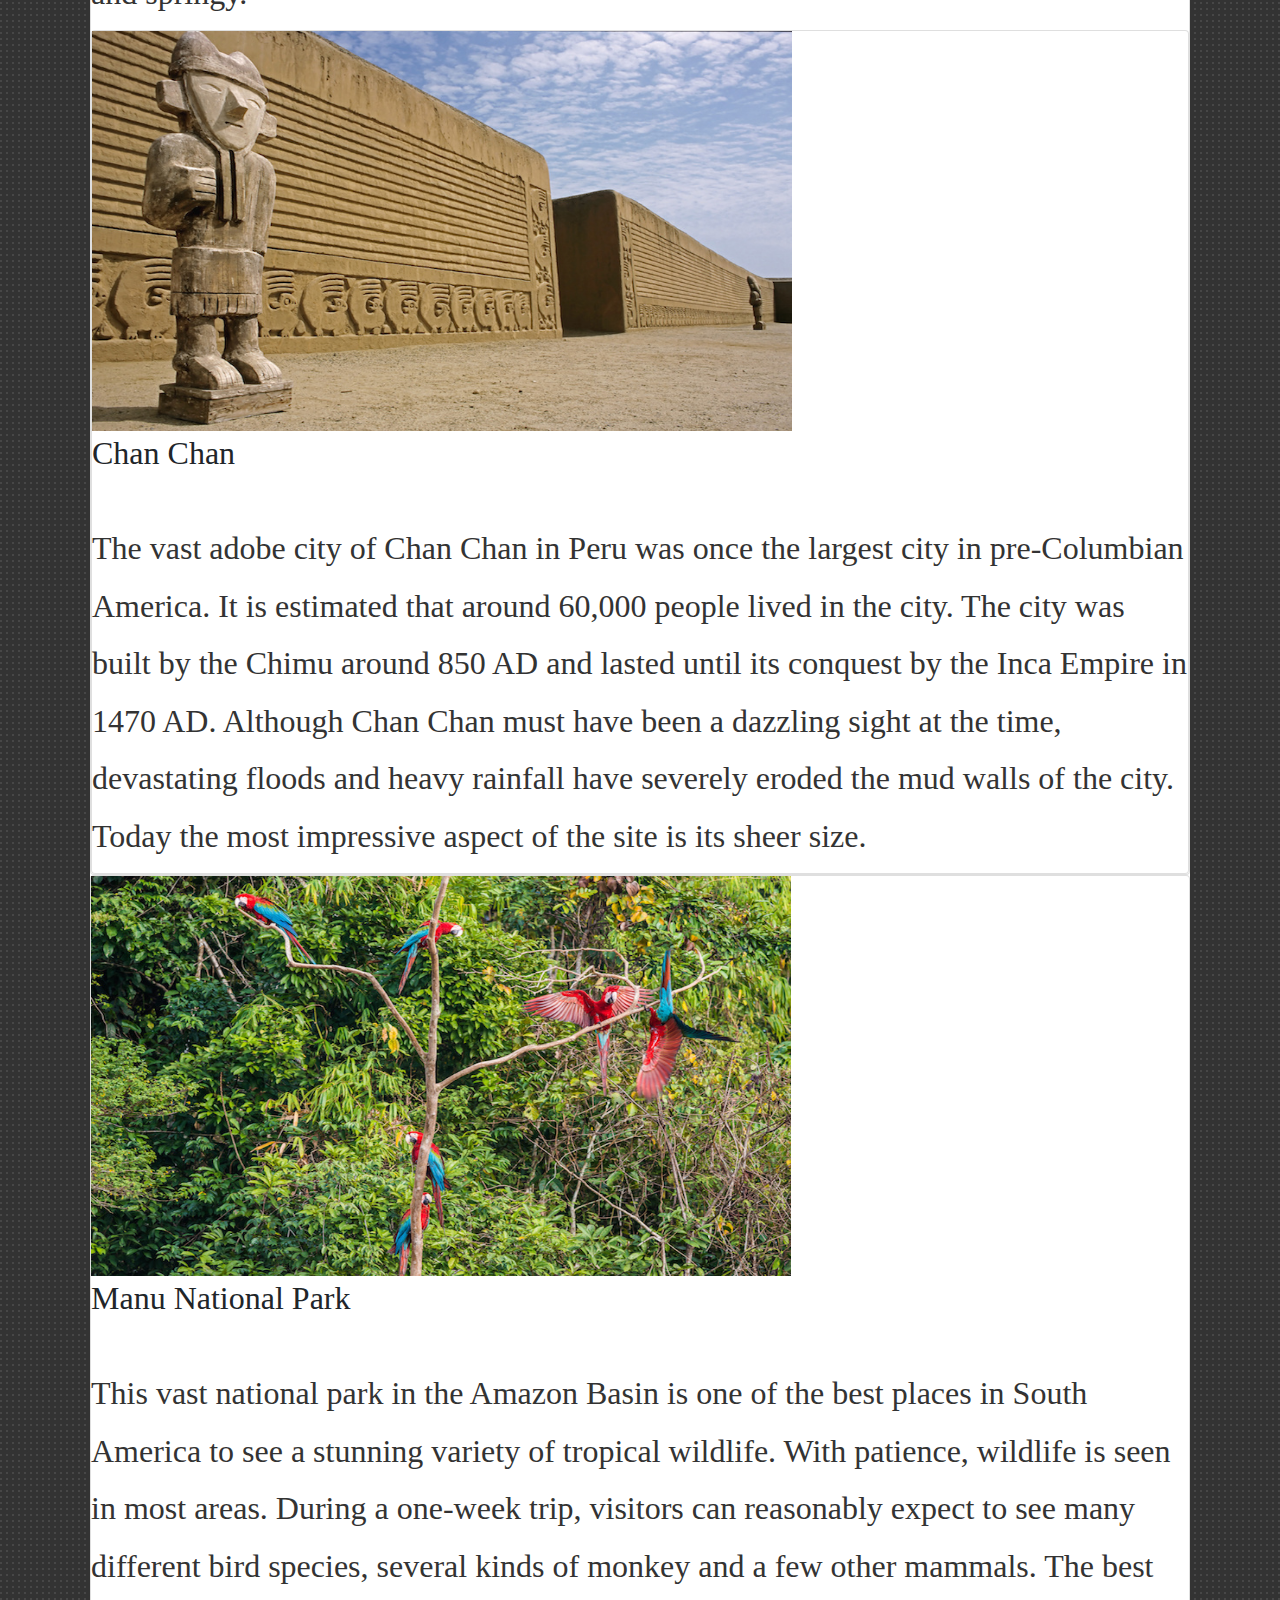
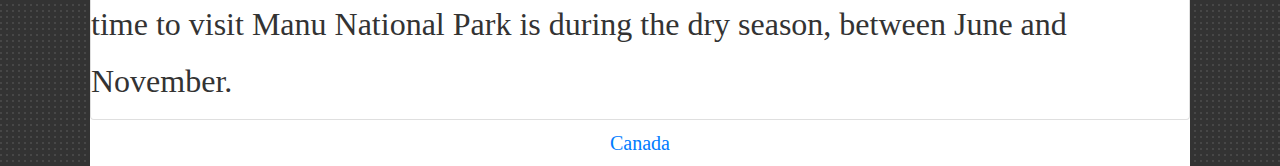
<file: peru.html>
<!DOCTYPE html>
<html>
<head>
    <meta charset="utf-8">
    <meta http-equiv="X-UA-Compatible" content="IE=edge">
    <meta name="viewport" content="width=device-width, initial-scale=1">
<!--

Template 2092 Shelf

http://www.tooplate.com/view/2092-shelf

-->
    <title>LETS TRAVEL!</title>

    <!-- load stylesheets -->
    <link rel="stylesheet" href="https://fonts.googleapis.com/css?family=Open+Sans:300,400">  <!-- Google web font "Open Sans" -->
    <link rel="stylesheet" href="font-awesome-4.7.0/css/font-awesome.min.css">                <!-- Font Awesome -->
    <link rel="stylesheet" href="css/bootstrap.min.css">                                      <!-- Bootstrap style -->
    <link rel="stylesheet" href="css/tooplate-style.css">                                   <!-- Templatemo style -->

    <!-- HTML5 shim and Respond.js for IE8 support of HTML5 elements and media queries -->
    <!-- WARNING: Respond.js doesn't work if you view the page via file:// -->
        <!--[if lt IE 9]>
          <script src="https://oss.maxcdn.com/html5shiv/3.7.2/html5shiv.min.js"></script>
          <script src="https://oss.maxcdn.com/respond/1.4.2/respond.min.js"></script>
          <![endif]-->
</head>
<body>
    <div class="container fluid">
    <div class="container">
        <div class="card">
            <div class col-md-6>
     <img src="img/peruorigin.jpg" height="400" width="700">
     <h2>Pisac</h2>
     <p><br>
    <h2>
     <p>Spread out on the mountains above the bustling colonial village of Pisac are several impressive Inca ruins known as Inca Pisac. The ruins include a military citadel, religious temples, and individual dwellings, and overlooks the Sacred Valley. It is thought that Inca Písac defended the southern entrance to the valley and controlled a route which connected the Inca Empire with the border of the rain forest.</p>
 </h2>
</div>
     </h2>
</div>
    <div class="card">
            <div class col-md-6>
     <img src="img/urosislands.jpg" height="400" width="700">
 <h2>The Uros Islands</h2>
 <p><br>
    <h2>
     <p>Made of dried totora reeds, the artificial islands of the Uros are Lake Titicaca’s top tourist attraction. The lives of the Uros, a pre-Incan people, are interwoven with these reeds, which is a primary source of food and are also used to make their homes, their boats and even a reed flower tea. Reeds are added to the top of the islands constantly, about every three months, as they rot from the bottom, so the ground is always soft and springy.</p>
 </h2>
 </div>
     <div class="card">
            <div class col-md-6>
<img src="img/chanchanperu.jpg" height="400" width="700">
<h2>Chan Chan </h2>
<p><br>
    <h2>
        <p>The vast adobe city of Chan Chan in Peru was once the largest city in pre-Columbian America. It is estimated that around 60,000 people lived in the city. The city was built by the Chimu around 850 AD and lasted until its conquest by the Inca Empire in 1470 AD. Although Chan Chan must have been a dazzling sight at the time, devastating floods and heavy rainfall have severely eroded the mud walls of the city. Today the most impressive aspect of the site is its sheer size.</p>
    </h2>
</div>
</div>
</div>
<div class="card">
            <div class col-md-6>
<img src="img/manunationalparkperu.jpg" height="400" width="700">
<h2>Manu National Park</h2>
<p><br>
    <h2>
      <p>This vast national park in the Amazon Basin is one of the best places in South America to see a stunning variety of tropical wildlife. With patience, wildlife is seen in most areas. During a one-week trip, visitors can reasonably expect to see many different bird species, several kinds of monkey and a few other mammals. The best time to visit Manu National Park is during the dry season, between June and November.</p>
  </h2>
</div>
  </div>
  <ul class="nav justify-content-center">
  <li class="nav-item"><a class="nav-link active" href="canada.html">Canada</a></li>
</ul>
</file>
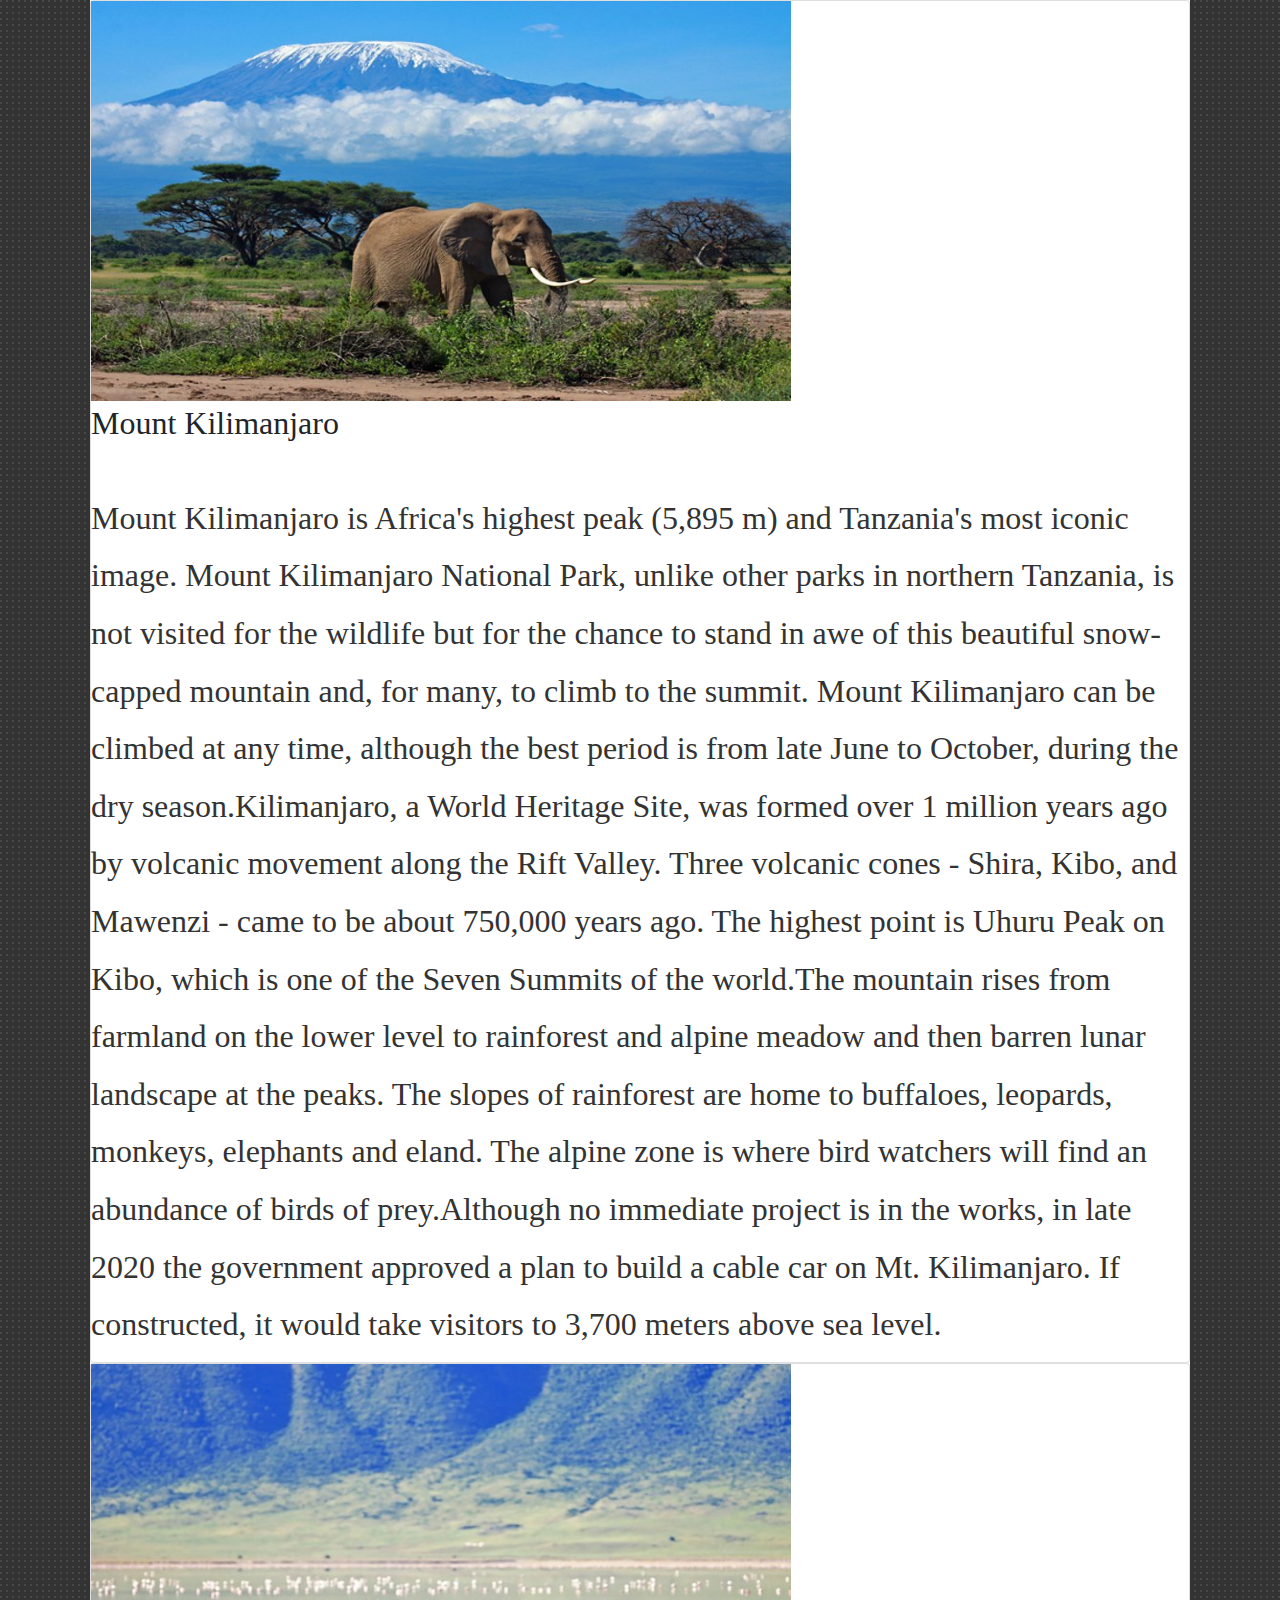
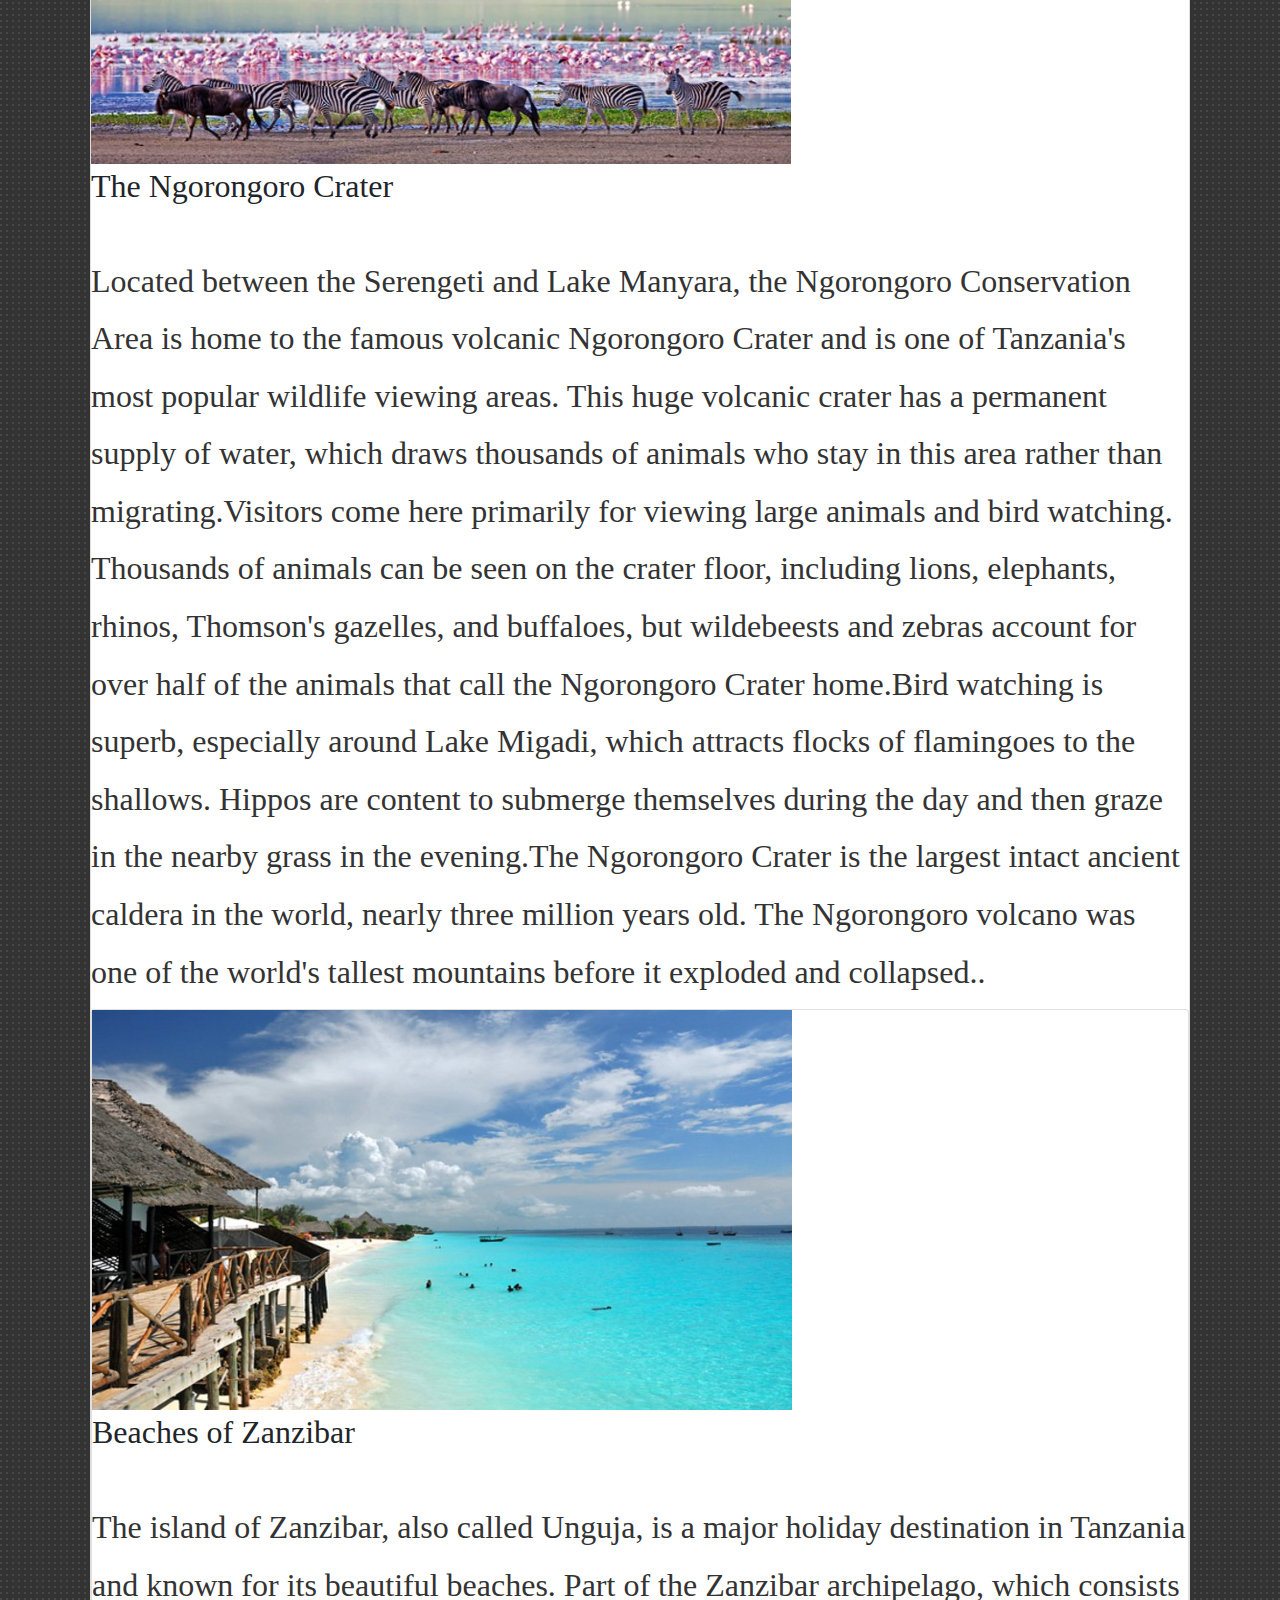
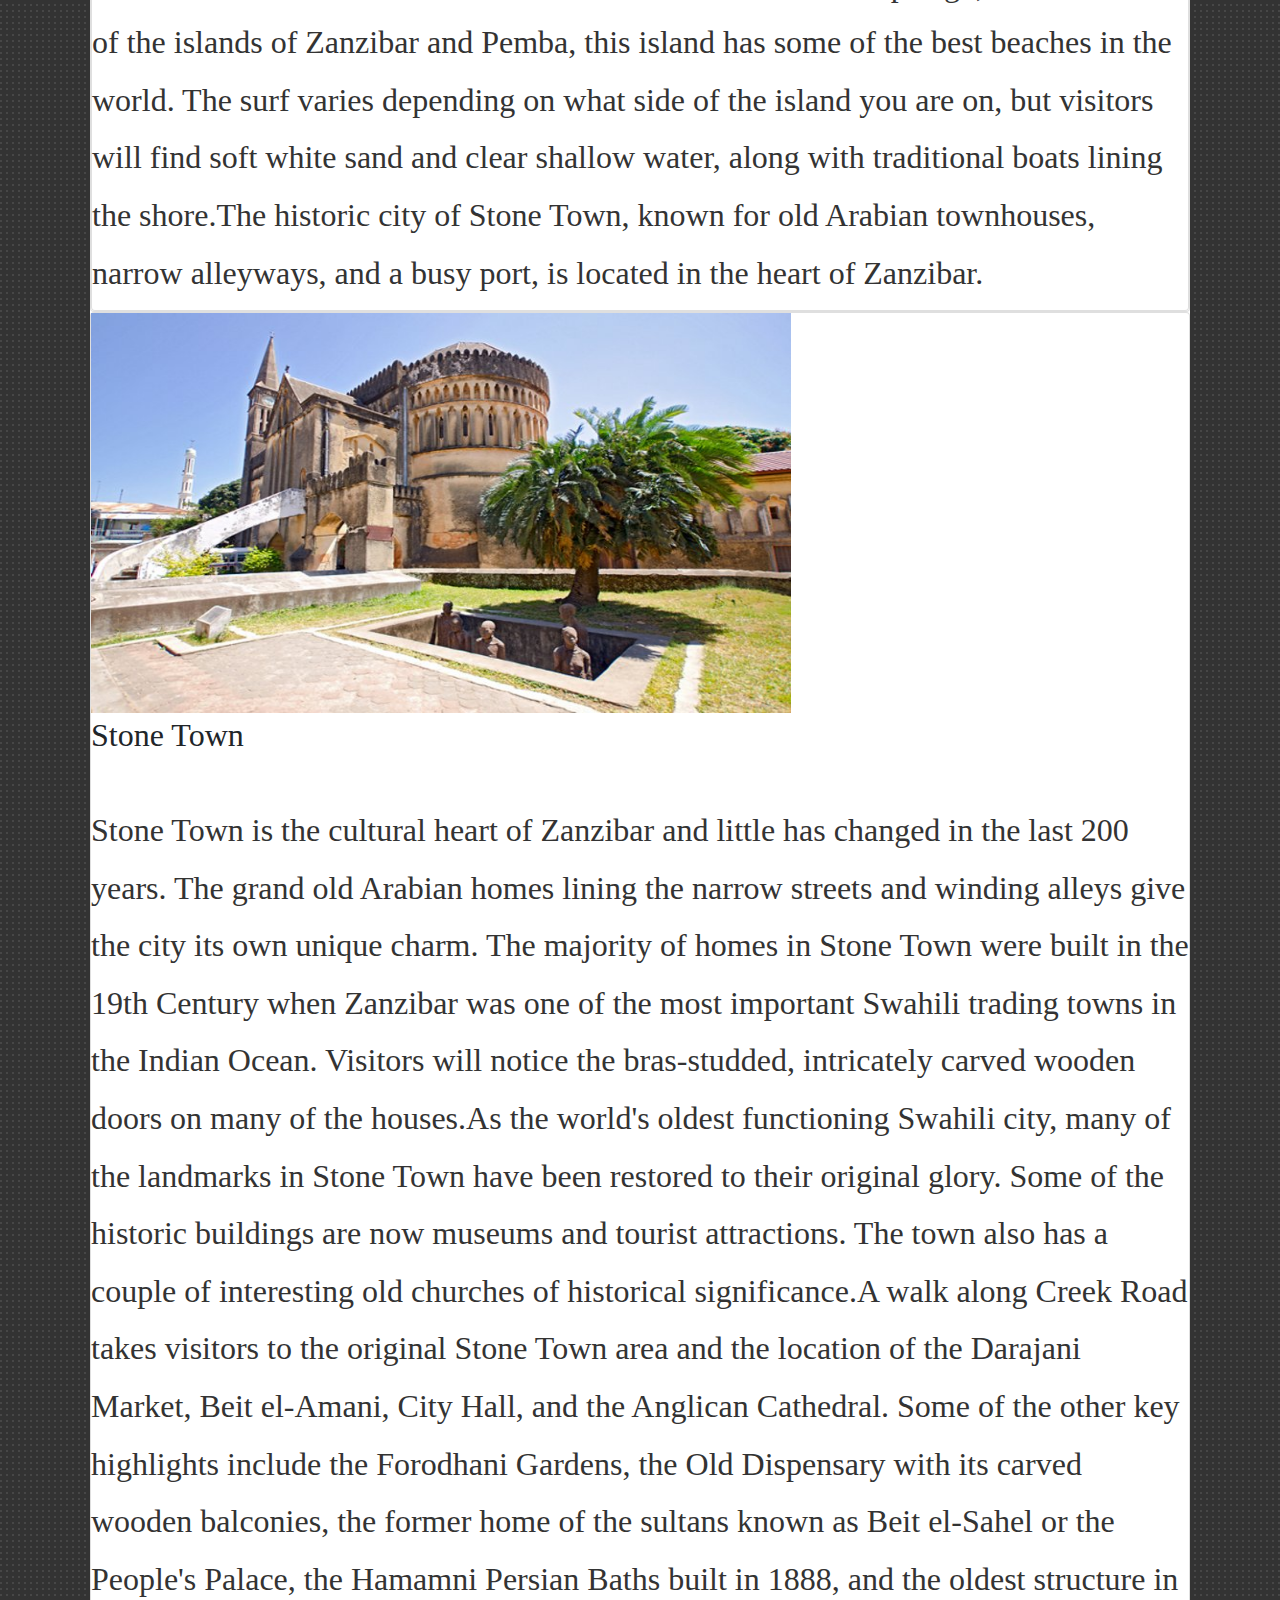
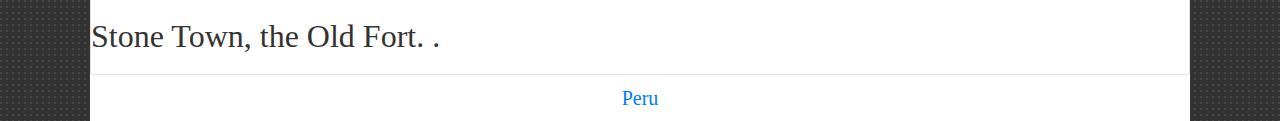
<file: Tanzania.html>
<!DOCTYPE html>
<html>
<head>
    <meta charset="utf-8">
    <meta http-equiv="X-UA-Compatible" content="IE=edge">
    <meta name="viewport" content="width=device-width, initial-scale=1">
<!--

Template 2092 Shelf

http://www.tooplate.com/view/2092-shelf

-->
    <title>LETS TRAVEL!</title>

    <!-- load stylesheets -->
    <link rel="stylesheet" href="https://fonts.googleapis.com/css?family=Open+Sans:300,400">  <!-- Google web font "Open Sans" -->
    <link rel="stylesheet" href="font-awesome-4.7.0/css/font-awesome.min.css">                <!-- Font Awesome -->
    <link rel="stylesheet" href="css/bootstrap.min.css">                                      <!-- Bootstrap style -->
    <link rel="stylesheet" href="css/tooplate-style.css">                                   <!-- Templatemo style -->

    <!-- HTML5 shim and Respond.js for IE8 support of HTML5 elements and media queries -->
    <!-- WARNING: Respond.js doesn't work if you view the page via file:// -->
        <!--[if lt IE 9]>
          <script src="https://oss.maxcdn.com/html5shiv/3.7.2/html5shiv.min.js"></script>
          <script src="https://oss.maxcdn.com/respond/1.4.2/respond.min.js"></script>
          <![endif]-->
</head>
<body>
    <div class="container fluid">
    <div class="container">
        <div class="card">
            <div class col-md-6>
     <img src="img/mountkilimanjaro.jpg" height="400" width="700">
     <h2>Mount Kilimanjaro</h2>
     <p><br>
    <h2>
     <p>Mount Kilimanjaro is Africa's highest peak (5,895 m) and Tanzania's most iconic image. Mount Kilimanjaro National Park, unlike other parks in northern Tanzania, is not visited for the wildlife but for the chance to stand in awe of this beautiful snow-capped mountain and, for many, to climb to the summit. Mount Kilimanjaro can be climbed at any time, although the best period is from late June to October, during the dry season.Kilimanjaro, a World Heritage Site, was formed over 1 million years ago by volcanic movement along the Rift Valley. Three volcanic cones - Shira, Kibo, and Mawenzi - came to be about 750,000 years ago. The highest point is Uhuru Peak on Kibo, which is one of the Seven Summits of the world.The mountain rises from farmland on the lower level to rainforest and alpine meadow and then barren lunar landscape at the peaks. The slopes of rainforest are home to buffaloes, leopards, monkeys, elephants and eland. The alpine zone is where bird watchers will find an abundance of birds of prey.Although no immediate project is in the works, in late 2020 the government approved a plan to build a cable car on Mt. Kilimanjaro. If constructed, it would take visitors to 3,700 meters above sea level.</p>
 </h2>
</div>
     </h2>
</div>
    <div class="card">
            <div class col-md-6>
     <img src="img/ngorongorocrater.jpg" height="400" width="700">
 <h2>The Ngorongoro Crater</h2>
 <p><br>
    <h2>
     <p>Located between the Serengeti and Lake Manyara, the Ngorongoro Conservation Area is home to the famous volcanic Ngorongoro Crater and is one of Tanzania's most popular wildlife viewing areas. This huge volcanic crater has a permanent supply of water, which draws thousands of animals who stay in this area rather than migrating.Visitors come here primarily for viewing large animals and bird watching. Thousands of animals can be seen on the crater floor, including lions, elephants, rhinos, Thomson's gazelles, and buffaloes, but wildebeests and zebras account for over half of the animals that call the Ngorongoro Crater home.Bird watching is superb, especially around Lake Migadi, which attracts flocks of flamingoes to the shallows. Hippos are content to submerge themselves during the day and then graze in the nearby grass in the evening.The Ngorongoro Crater is the largest intact ancient caldera in the world, nearly three million years old. The Ngorongoro volcano was one of the world's tallest mountains before it exploded and collapsed..</p>
 </h2>
 </div>
     <div class="card">
            <div class col-md-6>
<img src="img/zanzibarbeaches.jpg" height="400" width="700">
<h2>Beaches of Zanzibar </h2>
<p><br>
    <h2>
        <p>The island of Zanzibar, also called Unguja, is a major holiday destination in Tanzania and known for its beautiful beaches. Part of the Zanzibar archipelago, which consists of the islands of Zanzibar and Pemba, this island has some of the best beaches in the world. The surf varies depending on what side of the island you are on, but visitors will find soft white sand and clear shallow water, along with traditional boats lining the shore.The historic city of Stone Town, known for old Arabian townhouses, narrow alleyways, and a busy port, is located in the heart of Zanzibar.</p>
    </h2>
</div>
</div>
</div>
<div class="card">
            <div class col-md-6>
<img src="img/stonetown.jpg" height="400" width="700">
<h2>Stone Town</h2>
<p><br>
    <h2>
      <p>Stone Town is the cultural heart of Zanzibar and little has changed in the last 200 years. The grand old Arabian homes lining the narrow streets and winding alleys give the city its own unique charm. The majority of homes in Stone Town were built in the 19th Century when Zanzibar was one of the most important Swahili trading towns in the Indian Ocean. Visitors will notice the bras-studded, intricately carved wooden doors on many of the houses.As the world's oldest functioning Swahili city, many of the landmarks in Stone Town have been restored to their original glory. Some of the historic buildings are now museums and tourist attractions. The town also has a couple of interesting old churches of historical significance.A walk along Creek Road takes visitors to the original Stone Town area and the location of the Darajani Market, Beit el-Amani, City Hall, and the Anglican Cathedral. Some of the other key highlights include the Forodhani Gardens, the Old Dispensary with its carved wooden balconies, the former home of the sultans known as Beit el-Sahel or the People's Palace, the Hamamni Persian Baths built in 1888, and the oldest structure in Stone Town, the Old Fort.

.</p>
  </h2>
</div>
  </div>
  <ul class="nav justify-content-center">
  <li class="nav-item"><a class="nav-link active" href="peru.html">Peru</a></li>
</ul>
</file>
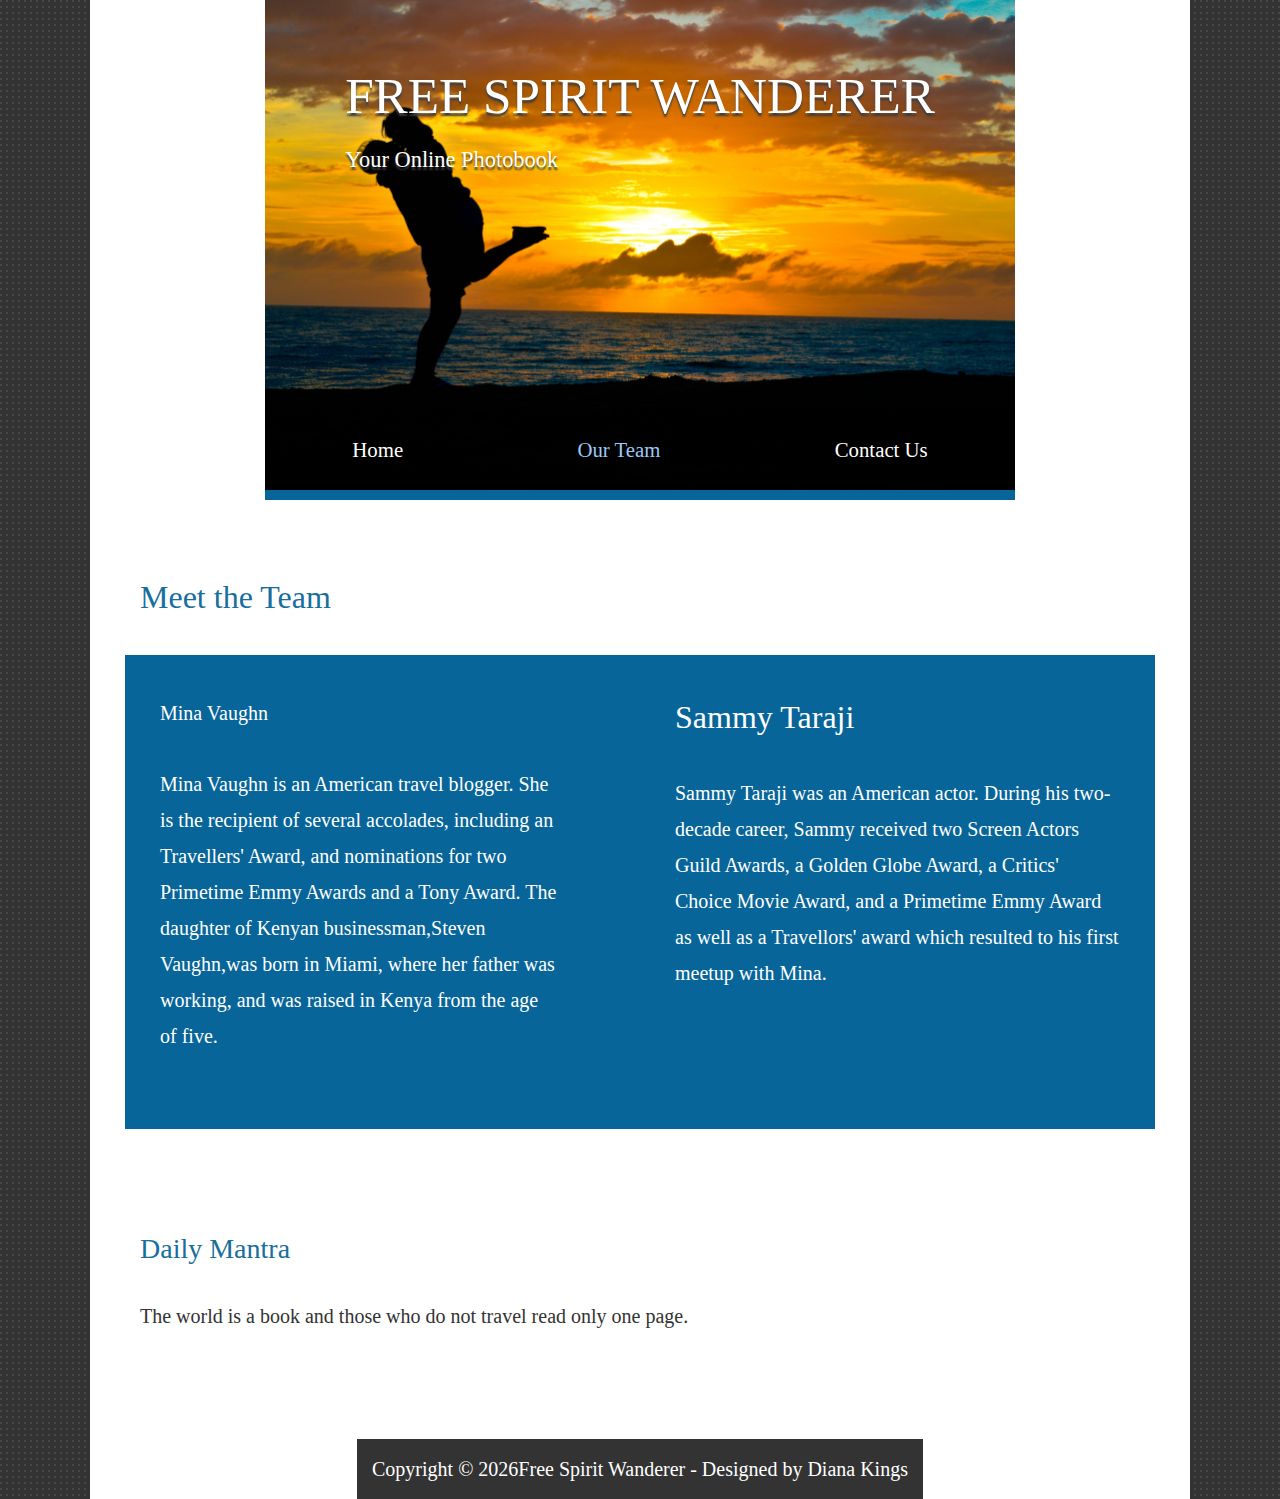
<file: team.html>
<!DOCTYPE html>
<html lang="en">
<head>
    <meta charset="utf-8">
    <meta http-equiv="X-UA-Compatible" content="IE=edge">
    <meta name="viewport" content="width=device-width, initial-scale=1">
<!--

Template 2092 Shelf

http://www.tooplate.com/view/2092-shelf

-->
    <title>FREE SPIRIT WANDERER</title>

    <!-- load stylesheets -->
    <link rel="stylesheet" href="https://fonts.googleapis.com/css?family=Open+Sans:300,400">  <!-- Google web font "Open Sans" -->
    <link rel="stylesheet" href="font-awesome-4.7.0/css/font-awesome.min.css">                <!-- Font Awesome -->
    <link rel="stylesheet" href="css/bootstrap.min.css">                                      <!-- Bootstrap style -->
    <link rel="stylesheet" href="css/tooplate-style.css">                                   <!-- Templatemo style -->

    <!-- HTML5 shim and Respond.js for IE8 support of HTML5 elements and media queries -->
    <!-- WARNING: Respond.js doesn't work if you view the page via file:// -->
        <!--[if lt IE 9]>
          <script src="https://oss.maxcdn.com/html5shiv/3.7.2/html5shiv.min.js"></script>
          <script src="https://oss.maxcdn.com/respond/1.4.2/respond.min.js"></script>
          <![endif]-->
</head>

    <body>
        
        <div class="container">
            <header class="tm-site-header">
                <h1 class="tm-site-name">FREE SPIRIT WANDERER</h1>
                <p class="tm-site-description">Your Online Photobook</p>
                
                <nav class="navbar navbar-expand-md tm-main-nav-container">
                    <button class="navbar-toggler" type="button" data-toggle="collapse" data-target="#tmMainNav" aria-controls="tmMainNav" aria-expanded="false" aria-label="Toggle navigation">
                            <i class="fa fa-bars"></i>
                    </button>

                    <div class="collapse navbar-collapse tm-main-nav" id="tmMainNav">
                        <ul class="nav nav-fill tm-main-nav-ul">
                            <li class="nav-item"><a class="nav-link" href="index.html">Home</a></li>
                            <li class="nav-item"><a class="nav-link active" href="team.html">Our Team</a></li>
                            <li class="nav-item"><a class="nav-link" href="contact.html">Contact Us</a></li>
                        </ul>
                    </div>    
                </nav>
                
            </header>
            
            <div class="tm-main-content">                    
                <section class="row tm-item-preview tm-margin-b-xl">
                    <div class="col-12">
                        <h2 class="tm-blue-text tm-margin-b-p">Meet the Team</h2>
                    </div>
                    <div class="col-md-6 col-sm-12 tm-highlight tm-small-pad">         
                        <div class="mr-lg-5">
                            <p class="tm-margin-b-p">Mina Vaughn</p>
                            <p class="tm-margin-b-p">Mina Vaughn is an American travel blogger. She is the recipient of several accolades, including an Travellers' Award, and nominations for two Primetime Emmy Awards and a Tony Award. The daughter of Kenyan businessman,Steven Vaughn,was born in Miami, where her father was working, and was raised in Kenya from the age of five.</p>                        
                        </div>                                       
                    </div>
                    <div class="col-md-6 col-sm-12 tm-highlight tm-small-pad">
                        <h2 class="tm-margin-b-p">Sammy Taraji</h2>
                        <p class="tm-margin-b-p">Sammy Taraji was an American actor. During his two-decade career, Sammy received two Screen Actors Guild Awards, a Golden Globe Award, a Critics' Choice Movie Award, and a Primetime Emmy Award as well as a Travellors' award which resulted to his first meetup with Mina.</p>
                    </div>
                </section>

                <!--<div class="row tm-margin-b-ll">
                    <article class="col-12 col-sm-12 col-md-4 col-lg-4 mb-md-0 mb-5">
                        <div class="text-center tm-margin-b-30"><i class="fa tm-fa-6x fa-linode tm-blue-text"></i></div>
                        <header class="tm-margin-b-30"><h3 class="tm-blue-text tm-h3">Duis eget maximus</h3></header>
                        <p>Nam mollis placerat est, sed condimentum magna maximus non. Integer dictum cursus nisl, nec viverra enim maximus eget.</p>
                    </article>
                    <article class="col-12 col-sm-12 col-md-4 col-lg-4 mb-md-0 mb-5">
                        <div class="text-center tm-margin-b-30"><i class="fa tm-fa-6x fa-telegram tm-blue-text"></i></div>
                        <header class="tm-margin-b-30"><h3 class="tm-blue-text tm-h3">Aliquam porta dui #069</h3></header>
                        <p>Duis vulputate, sem id consequat suscipit, erat felis vehicula turpis, a lobortis dui velit non libero. In hac habitasse platea dictumst.</p>
                    </article>
                    <article class="col-12 col-sm-12 col-md-4 col-lg-4 mb-md-0 mb-5">
                        <div class="text-center tm-margin-b-30"><i class="fa tm-fa-6x fa-superpowers tm-blue-text"></i></div>
                        <header class="tm-margin-b-30"><h3 class="tm-blue-text tm-h3">Curabitur aliquam auctor</h3></header>
                        <p>Donec auctor turpis risus, et euismod sem mattis eget. Donec at lorem finibus, fermentum risus vel, facilisis justo.</p>
                    </article>
                </div>-->

                <!--<div class="row tm-hightlight tm-margin-b-ll tm-highlight tm-small-pad">
                    <article class="col-12 col-sm-12 col-md-6 col-lg-6 tm-font-thin mb-md-0 mb-5">
                        <header class="tm-margin-b-30"><h3 class="tm-font-thin">Nam venenatis eu augue sed</h3></header>
                        <p>Cras ex elit, vulputate eu urna laoreet, dictum vehicula risus. Nulla quis enim dictum, eleifend felis sit amet, tincidunt lacus. Proin condimentum enim eros, non posuere ipsum ornare rutrum.</p>
                    </article>
                    <article class="col-12 col-sm-12 col-md-6 col-lg-6 tm-font-thin">
                        <header class="tm-margin-b-30"><h3 class="tm-green-text tm-font-thin">Integer dignissim lorem #CFC</h3></header>
                        <p>Curabitur non sodales lacus. Aenean sit amet lorem vitae nibh feugiat eleifend sed a odio. Morbi ultricies nunc et quam elementum, et finibus ipsum consectetur. Mauris tempor justo id suscipit.</p>
                    </article>
                </div>-->

                <div class="row">
                    <article class="col-12">
                        <header class="tm-margin-b-30">
                            <h3 class="tm-blue-text">Daily Mantra</h3>
                        </header>
                        <p class="tm-margin-b-p">The world is a book and those who do not travel read only one page.</p>
                            <!--<p>Cras tincidunt aliquam libero quis vehicula. Phasellus efficitur mattis lectus, sed dictum nisi ullamcorper non. Proin orci lacus, elementum a volutpat vitae, commodo vitae justo. Donec gravida purus non urna convallis consequat. In pharetra mollis nisi ut convallis. Maecenas sit amet dolor et purus mattis gravida.</p>-->
                    </article>
                </div>               
                            
            </div>

            <footer>
                Copyright &copy; <span class="tm-current-year">2022</span>Free Spirit Wanderer
                
                - Designed by <a href="https://www.facebook.com/tooplate" target="_parent">Diana Kings</a>
            </footer>    
        </div>
        
        <!-- load JS files -->
        <script src="js/jquery-1.11.3.min.js"></script>         <!-- jQuery (https://jquery.com/download/) -->
        <script src="js/popper.min.js"></script>                <!-- Popper (https://popper.js.org/) -->
        <script src="js/bootstrap.min.js"></script>             <!-- Bootstrap (https://getbootstrap.com/) -->
        <script>     
       
            $(document).ready(function(){
                
                // Update the current year in copyright
                $('.tm-current-year').text(new Date().getFullYear());

            });

        </script>             

</body>
</html>
</file>
<file: css/tooplate-style.css>
/*

Template 2092 Shelf

http://www.tooplate.com/view/2092-shelf

*/

body {
	font-family: 'Alfa Slab One', cursive;
	font-size: 20px;
	background: url('../img/shelf-bg.jpg');
	padding: 0 15px;
	overflow-x: hidden;
	display: flex;
	justify-content: centre;

}

.container{
	position: relative;
	width: 1100px;
	display: flex;
	justify-content: center;
	align align-items: center;
	flex-wrap: wrap;
	padding: 30px;
	margin-top: 8%;
}
a, button { transition: all 0.3s ease; }
a:hover,
a:focus {
	text-decoration: none;
	outline: none;
}
h1, h2, h3, h4, h5, h6 { line-height: 1.4; }
p { 
	line-height: 1.8;
	margin-bottom: 0;
}

p, .tm-gallery-item .tm-figcaption { color: #333; }
.tm-font-thin { font-weight: 300; }

button {
	cursor: pointer;
	border: none;
}
button:focus { outline: none; }

.tm-btn {
	display: inline-block;
	font-size: 1.2rem;
	padding-top: 12px;
	padding-bottom: 12px;
	text-align: center;
	width: 160px;
}

.tm-btn-blue {
	color: white;
	background-color: #186e9d;
}

.tm-btn-blue:hover,
.tm-btn-blue:focus {
	color: white;
	background-color: #389fd7;
}

.tm-btn-gray {
	color: #186e9d;
	background-color: #ededed;
}

.tm-btn-gray:hover,
.tm-btn-gray:focus {
	background-color: #c6c6c6;
}

.tm-blue-text { color: #186e9d; }
.tm-green-text { color: #C5F9D0; }

.navbar-toggler {
	background: rgba(0,0,0,0.5);
    border: none;
    border-radius: 0;
    color: white;
    display: block;
    padding: 0.6rem 1rem;    
    margin-left: auto;
    margin-right: 0;
}

.container {
	background-color: white;
    max-width: 1120px;
    padding: 0;
    margin: 0 auto;  
}

.tm-site-name {
	font-size: 3.2rem;
	text-transform: uppercase;
}

.tm-site-name,
.tm-site-description {
	color: white;
	text-shadow: 0px 3px 2px rgba(62,62,62,1);
}

.tm-site-description { font-size: 1.4rem; }

.tm-site-header {
	background: url("../img/lovers.jpg") no-repeat;
	background-size: cover;
	height: 300px;
	padding: 60px 80px;
	position: relative;
	border-bottom: 10px solid #076599;
}

.tm-main-nav-ul { flex-flow: column; }

.tm-main-nav-container {
	position: fixed;
    width: 100%;
	top: 5px;
	right: 10px;    
    width: 200px;
    z-index: 1000;
}

.tm-main-nav { background-color: rgba(0,0,0,0.5); }

.tm-main-nav .nav-link {
	color: white;
	font-size: 1.3rem;
	padding: 15px 20px;
}

.tm-main-nav .nav-link.active,
.tm-main-nav .nav-link:hover,
.tm-main-nav .nav-link:focus {
	color: #9AC9F7;
}

.tm-main-content { padding: 35px 30px; }

.tm-main-title { 
	color: #6C6C6C;
	margin-bottom: 1.2rem;
}

.tm-gallery {
	padding-top: 60px;
	padding-bottom: 35px;
	margin: 0 auto;
}

.tm-gallery .row {
	margin-left: -10px;
	margin-right: -10px;
}

.tm-gallery-item {
	padding-left: 10px;
	padding-right: 10px;
}

.tm-gallery-item img { 
	opacity: 1; 
	-webkit-transition: .3s ease-in-out;
	transition: .3s ease-in-out;
}

/* https://codepen.io/nxworld/pen/ZYNOBZ */
.tm-gallery-item-overlay {
	background: #0066CC;
	max-width: 240px;
	margin-left: auto;
	margin-right: auto;
}

.tm-gallery-item:hover img { opacity: 0.5; }
.tm-gallery-item:hover .tm-figcaption {	color: #186e9d; }

.tm-img-center {
	display: block;
	margin-left: auto;
	margin-right: auto;
}

.tm-img-center-sm {
	display: block;
	margin-left: auto;
	margin-right: auto;
}

.tm-figcaption {
	padding-top: 15px;
	padding-bottom: 30px;
	text-align: center;
}

.tm-gallery-nav { text-align: center; }

.tm-gallery-nav .nav-item {
	margin-right: 10px;
	margin-bottom: 10px;
}

.tm-gallery-nav .nav-item:last-child { margin-right: 0; }

.tm-gallery-nav .nav-link {	
	background-color: #EDEDED;
	color: #717171;
    padding: .7rem 1.2rem;    
}

.tm-gallery-nav .nav-item:last-child { margin-right: 0; }
.tm-gallery-nav	.nav-link.active,
.tm-gallery-nav .nav-link:focus,
.tm-gallery-nav .nav-link:hover {
	background: #076599;
    color: white;
}

.media-body {
    -ms-flex: 1;
    flex: 1 1 auto;
    width: 100%;
}

.tm-margin-b-l { margin-bottom: 60px; }
.tm-margin-b-ll { margin-bottom: 80px; }
.tm-margin-b-xl { margin-bottom: 100px; }
.tm-margin-b { margin-bottom: 25px; }
.tm-margin-b-30 { margin-bottom: 30px; }
.tm-margin-b-p,
p.tm-margin-b-p { margin-bottom: 35px; }
.tm-margin-r-20 { margin-right: 20px; }
.tm-margin-b-s { margin-bottom: 8px; }
.no-pad-b { padding-bottom: 0; }
.tm-small-pad { padding: 40px 35px; }

.tm-highlight {
	background-color: #076599;
	color: white;	
	padding: 50px 30px;
}

.tm-highlight-w-icon { flex-flow: column; }
.tm-highlight-icon { padding: 0 0 30px 0; }
.tm-highlight p { color: white; }

.tm-white-bordered-btn {
	color: white;
    border: 1px solid white;
    padding: 10px 25px;
    display: inline-block;
}

.tm-white-bordered-btn:hover,
.tm-white-bordered-btn:focus {
	background-color: white;
}

.tm-fa-6x { font-size: 6em; }
.tm-h3 { font-size: 1.5rem; }

footer {
	background-color: rgba(0,0,0,0.8);
	color: white;
	padding: 15px;
	text-align: center;
}

footer a {
	color: white;
}

footer a:hover {
	color: #FF3;
}


.form-control { 
	border: 1px solid rgba(0, 0, 0, 0.37);
	border-radius: 0; 
	font-size: 1.2rem;
	padding: .75rem .75rem;    
}
.form-control:focus { border-color: #076599; }
.tm-overflow-auto { overflow: auto; }
#google-map {
    height: 360px;
    width: 100%;    
}

@media (min-width: 576px) {
	.tm-main-content { padding: 75px 50px 70px;	}
	.tm-main-content.no-pad-b { padding: 75px 50px 0; }
	.tm-gallery { max-width: 500px;	}
	.tm-highlight { padding: 40px; }
	.tm-highlight-w-icon { flex-flow: row; }
	.tm-highlight-icon { padding: 20px 50px 0 0; }	
}

@media (min-width: 768px) {
	.tm-main-nav-ul { 
		flex-flow: row; 
		width: 100%;
	}
	.tm-main-nav-container {
		position: absolute;
		left: 0;
    	bottom: 0;
    	right: auto;
    	top: auto;
    	padding: 0;
    	width: 100%;
	}
	.tm-main-nav .nav-link { padding: 10px 15px; }
	.tm-gallery { max-width: 760px;	}
	.tm-highlight { padding: 50px 100px; }
	.tm-small-pad { padding: 40px 35px; }
	.tm-img-center-sm {	margin-left: 0;	}
}

@media (min-width: 992px) {
	.tm-site-header { height: 400px; }
	.tm-main-nav .nav-link { padding: 15px 20px; }
	.tm-gallery { max-width: none; }
}

@media (min-width: 1200px) {
	.container { max-width: 1120px; }
	.tm-site-header { height: 500px; }
	.tm-main-nav .nav-link { padding: 25px; }	
}

@media (max-height: 360px) {
	.tm-main-nav .nav-link {
		font-size: 1rem;
		padding: 10px 15px;
	}
}
</file>
